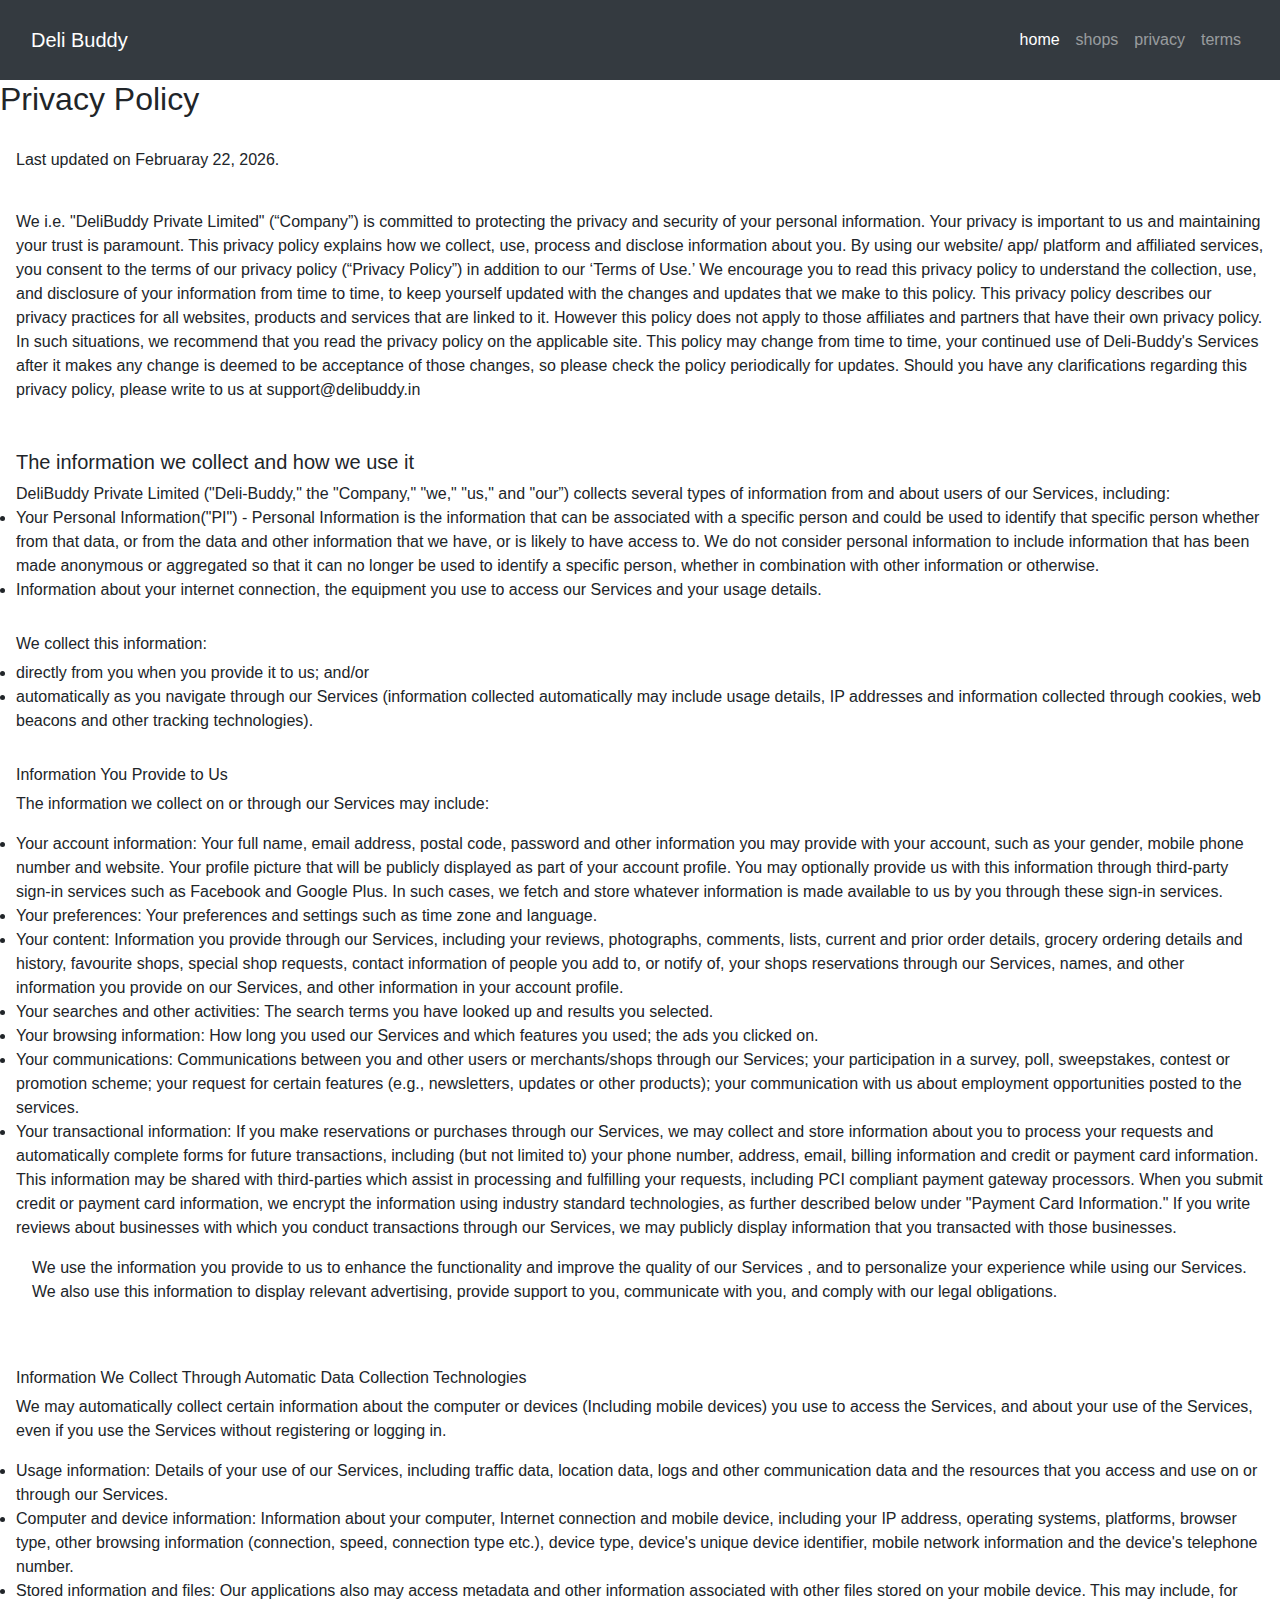
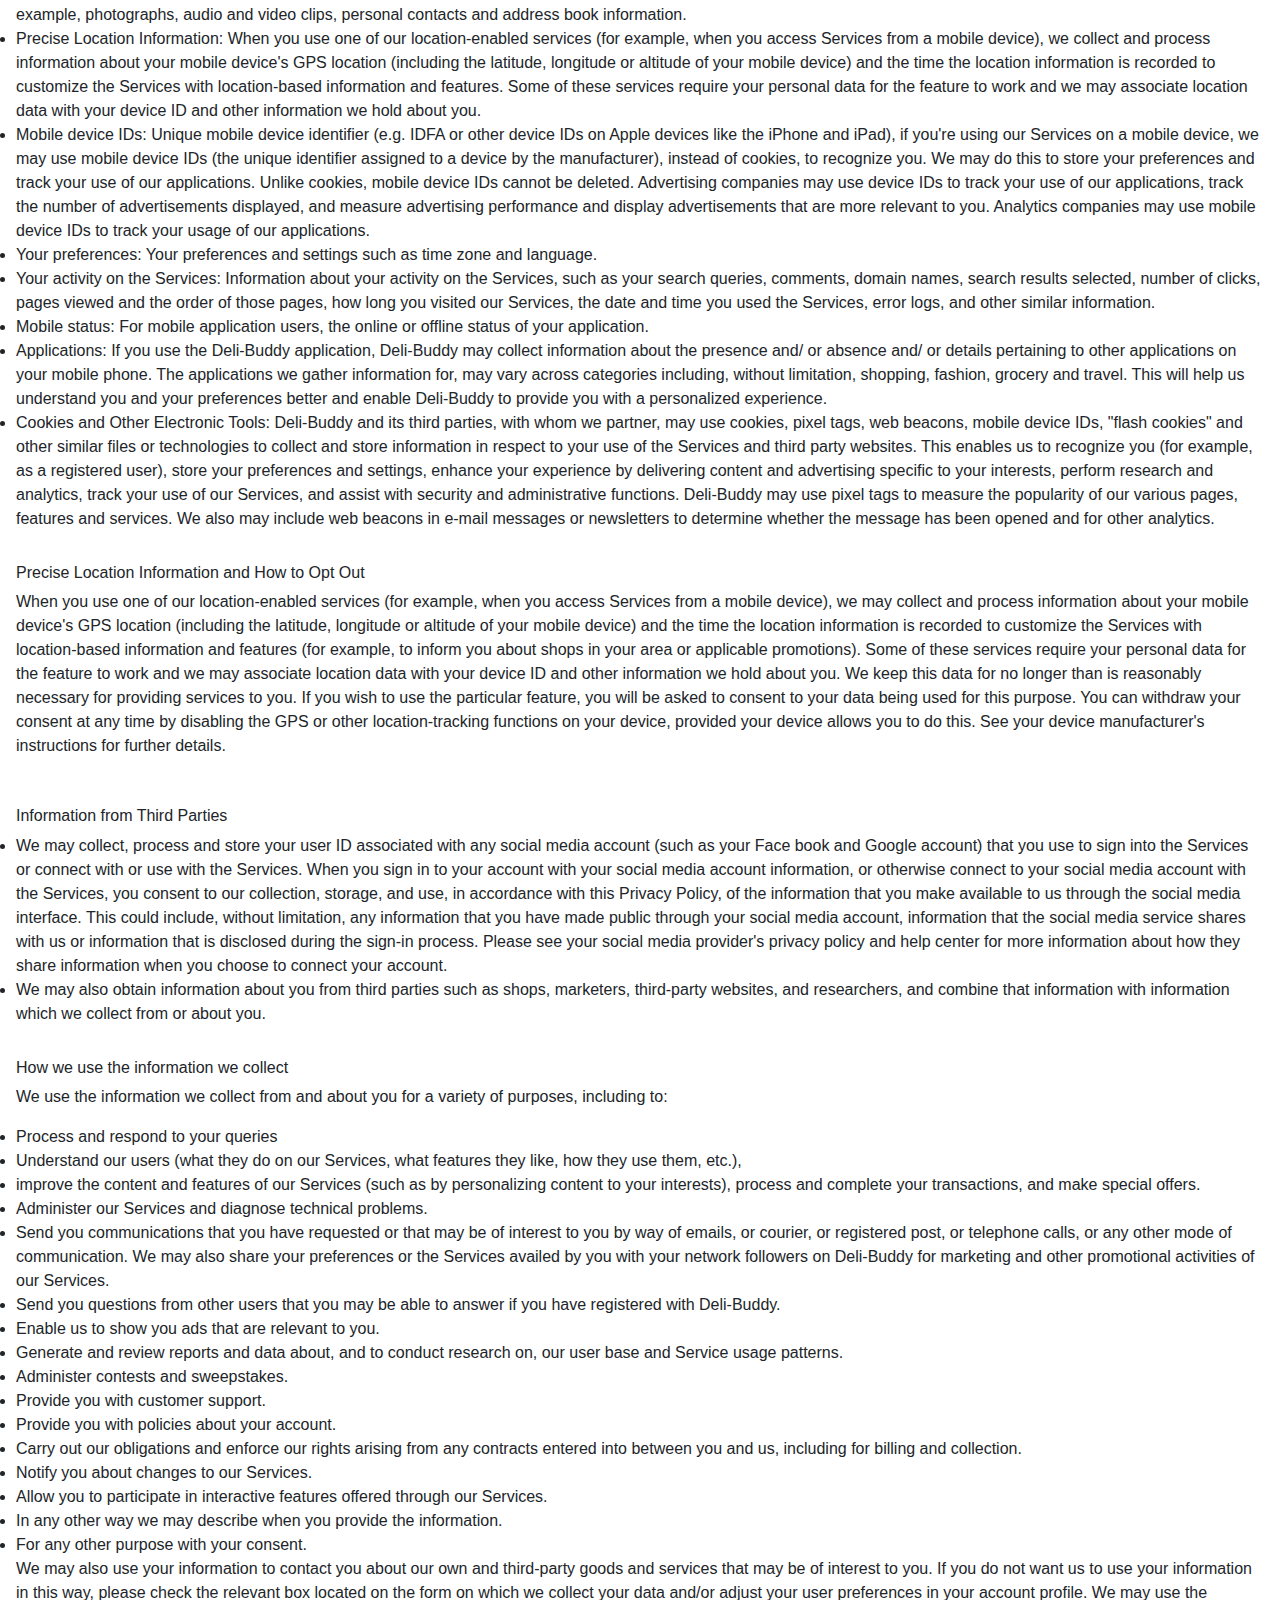
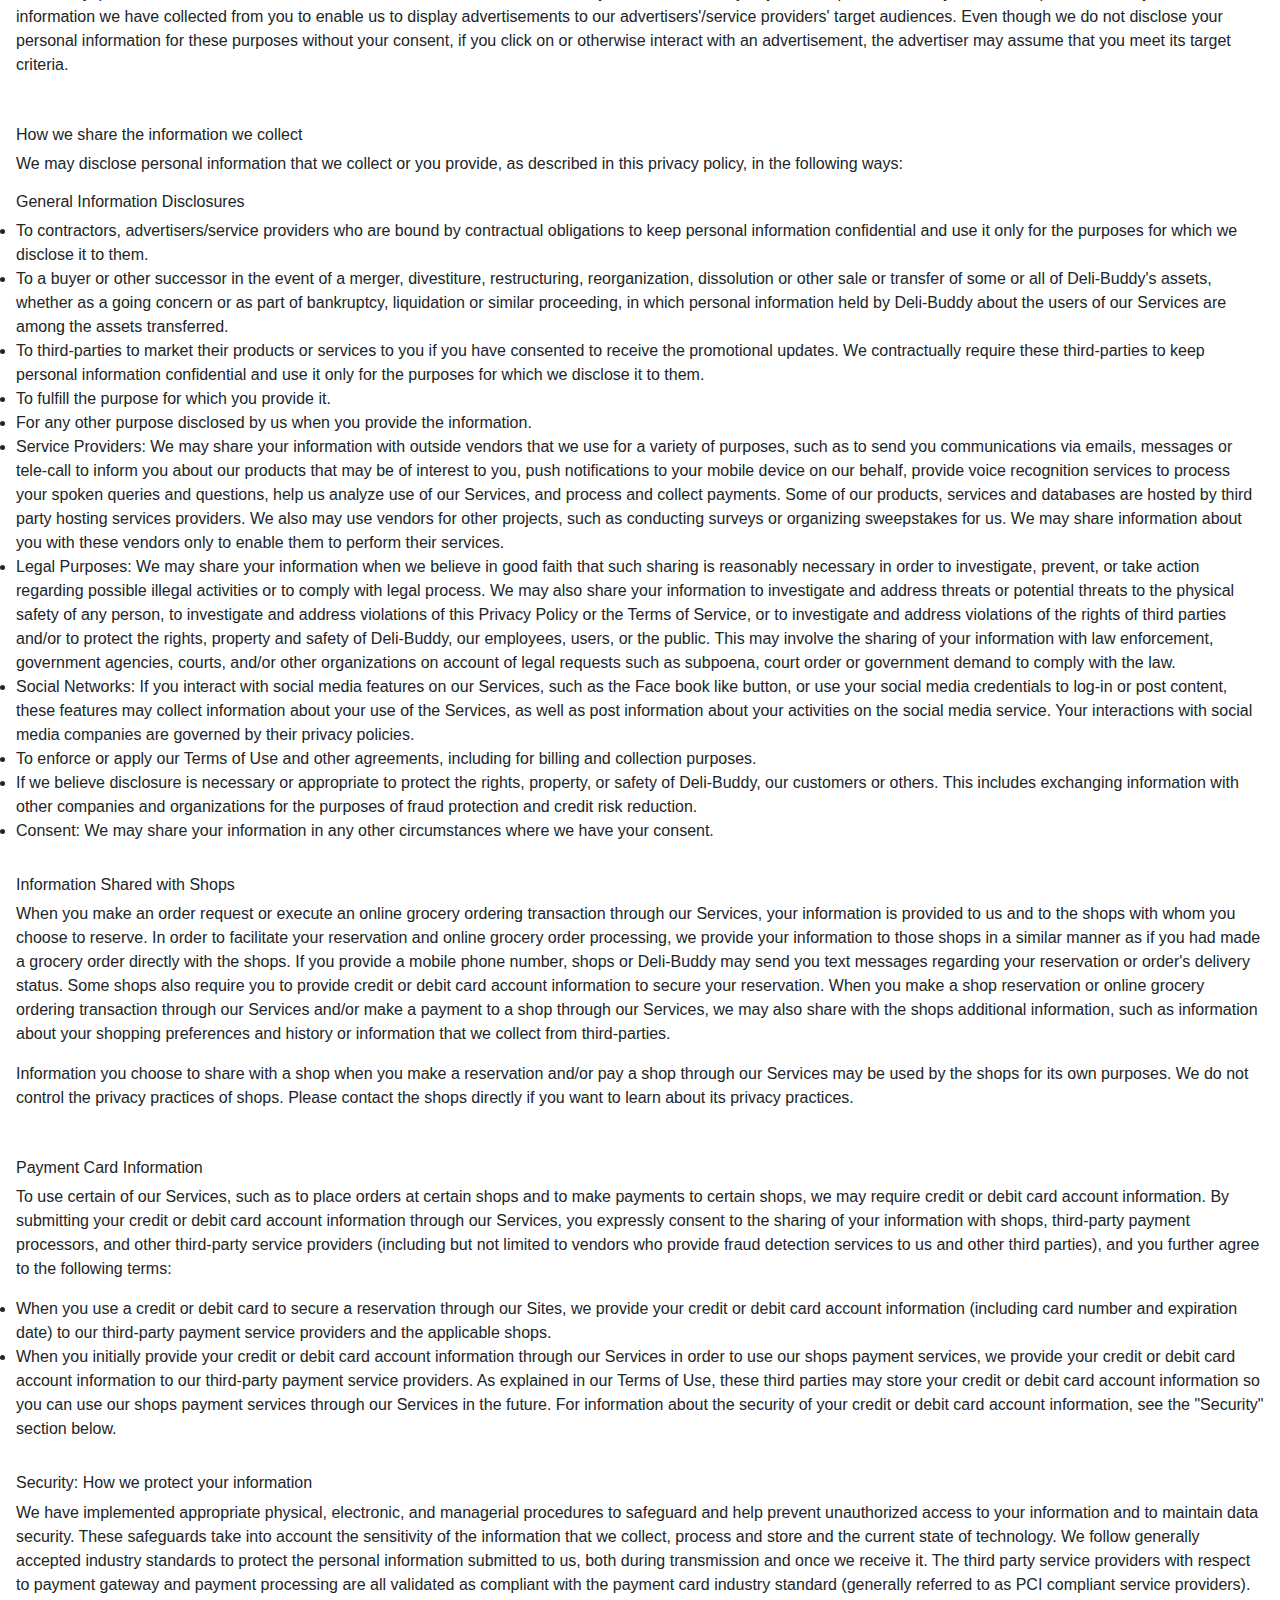
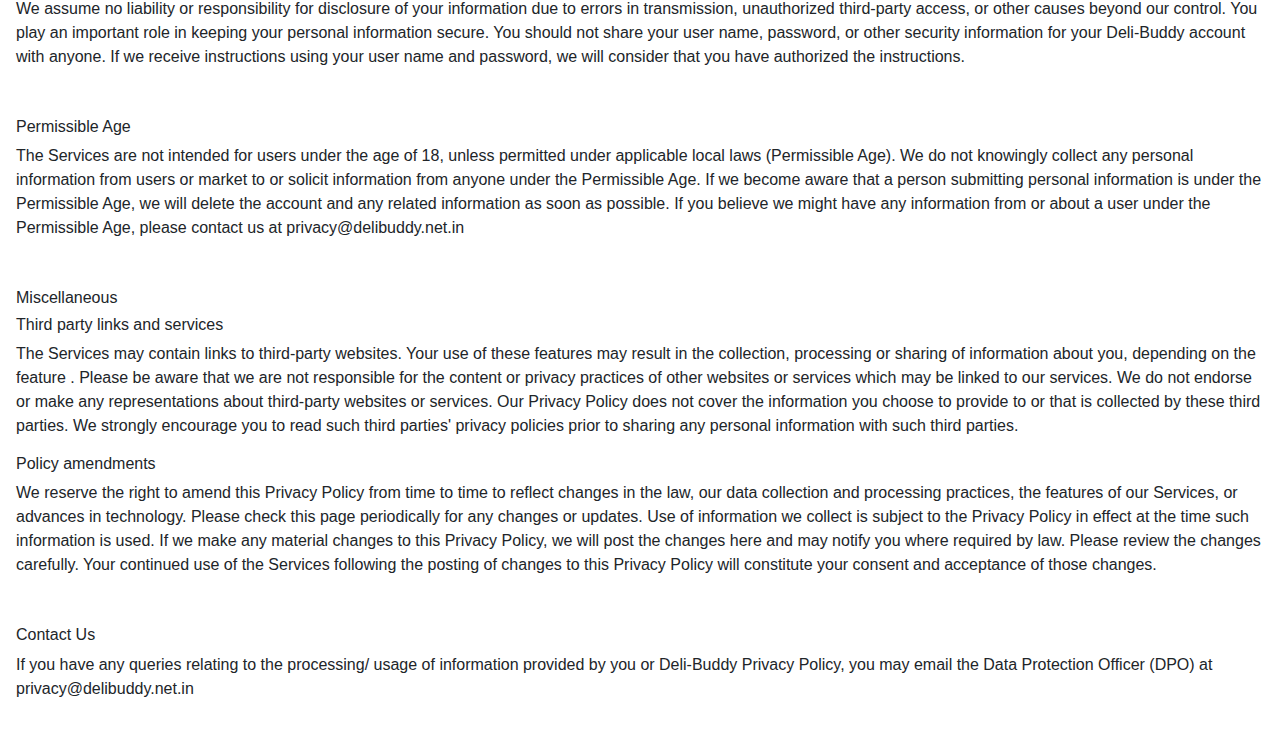
<file: privacypolicy.html>
<!DOCTYPE html>
<html lang="en">
<head>
    <meta charset="UTF-8">
    <meta name="viewport" content="width=device-width, initial-scale=1.0">
    <title>privacypolicy</title>
    <meta charset="utf-8">
  <meta name="viewport" content="width=device-width, initial-scale=1">
    
  <link rel="stylesheet" href="https://cdn.jsdelivr.net/npm/bootstrap@4.6.2/dist/css/bootstrap.min.css">
  <link rel="stylesheet" type="text/css" href="css/style.css">

</head>
<body>
<nav class="navbar navbar-expand-lg navbar-dark bg-dark bg-body-tertiary">
  <div class="container-fluid">
    <a class="navbar-brand" href="index.php">Deli Buddy</a>
    <button class="navbar-toggler" type="button" data-bs-toggle="collapse" data-bs-target="#navbarSupportedContent" aria-controls="navbarSupportedContent" aria-expanded="false" aria-label="Toggle navigation">
      <span class="navbar-toggler-icon"></span>
    </button>
    <div class="collapse navbar-collapse" id="navbarSupportedContent">
      <ul class="navbar-nav ml-auto mb-2 mb-lg-0">
        <li class="nav-item">
          <a class="nav-link active" aria-current="page" href="index.php">home</a>
        </li>
        <!-- <li class="nav-item">
          <a class="nav-link" href="about.php">aboutus</a>
        </li> -->
        <li class="nav-item">
          <a class="nav-link" href="shops.php">shops</a>
        </li>
        <li class="nav-item">
          <a class="nav-link" href="privacypolicy.php">privacy</a>
          <li class="nav-item">
          <a class="nav-link" href="terms.php">terms</a>
        </li>
        </li>
       
      </ul>
      <!-- <form class="d-flex" role="search">
        <input class="form-control me-2" type="search" placeholder="Search" aria-label="Search">
        <button class="btn btn-outline-success" type="submit">Search</button>
      </form> -->
    </div>
  </div>
</nav>
<div>
    <h2>Privacy Policy</h2>
    <div>
        <p>
    <h6 class ="updated p-3">Last updated on Februaray 22, 2026.</h6>
    </div>
    <div class= "p-3">
    We i.e. "DeliBuddy Private Limited" (“Company”) is committed to protecting the privacy and security of your personal information. Your privacy is important to us and maintaining your trust is paramount.
  	This privacy policy explains how we collect, use, process and disclose information about you. By using our website/ app/ platform and affiliated services, you consent to the terms of our privacy policy (“Privacy Policy”) in addition to our ‘Terms of Use.’ We encourage you to read this privacy policy to understand the collection, use, and disclosure of your information from time to time, to keep yourself updated with the changes and updates that we make to this policy.
  	This privacy policy describes our privacy practices for all websites, products and services that are linked to it. However this policy does not apply to those affiliates and partners that have their own privacy policy. In such situations, we recommend that you read the privacy policy on the applicable site.
This policy may change from time to time, your continued use of  Deli-Buddy's Services after it makes any change is deemed to be acceptance of those changes, so please check the policy periodically for updates.
  	Should you have any clarifications regarding this privacy policy, please write to us at support@delibuddy.in
</p>
    </div>
    <div class = "a1 p-3">
        <h5>    The information we collect and how we use it</h5>

        <div>DeliBuddy Private Limited ("Deli-Buddy," the "Company," "we," "us," and "our”) collects several types of information from and about users of our Services, including:</div>

        <li>Your Personal Information("PI") - Personal Information is the information that can be associated with a specific person and could be used to identify that specific person whether from that data, or from the data and other information that we have, or is likely to have access to. We do not consider personal information to include information that has been made anonymous or aggregated so that it can no longer be used to identify a specific person, whether in combination with other information or otherwise.
       
       <li>Information about your internet connection, the equipment you use to access our Services and your usage details.</li>
       </li> 

    </div>

<div class ="q3 p-3">

<h6>We collect this information:</h6>

<li>directly from you when you provide it to us; and/or</li>
<li>automatically as you navigate through our Services (information collected automatically may include usage details, IP addresses and information collected through cookies, web beacons and other tracking technologies).


</div>

<div class ="q4 p-3">
<h6>Information You Provide to Us</h6>
</li>
<p>The information we collect on or through our Services may include:</p>
<li>Your account information: Your full name, email address, postal code, password and other information you may provide with your account, such as your gender, mobile phone number and website. Your profile picture that will be publicly displayed as part of your account profile. You may optionally provide us with this information through third-party sign-in services such as Facebook and Google Plus. In such cases, we fetch and store whatever information is made available to us by you through these sign-in services.</li>
<li>Your preferences: Your preferences and settings such as time zone and language.</li>
<li>Your content: Information you provide through our Services, including your reviews, photographs, comments, lists, current and prior order details, grocery ordering details and history, favourite shops, special shop requests, contact information of people you add to, or notify of, your shops reservations through our Services, names, and other information you provide on our Services, and other information in your account profile.
</li>
<li>Your searches and other activities: The search terms you have looked up and results you selected.</li>
<li>Your browsing information: How long you used our Services and which features you used; the ads you clicked on.
</li>
<li>Your communications: Communications between you and other users or merchants/shops through our Services; your participation in a survey, poll, sweepstakes, contest or promotion scheme; your request for certain features (e.g., newsletters, updates or other products); your communication with us about employment opportunities posted to the services.
</li>
<li>Your transactional information: If you make reservations or purchases through our Services, we may collect and store information about you to process your requests and automatically complete forms for future transactions, including (but not limited to) your phone number, address, email, billing information and credit or payment card information. This information may be shared with third-parties which assist in processing and fulfilling your requests, including PCI compliant payment gateway processors. When you submit credit or payment card information, we encrypt the information using industry standard technologies, as further described below under "Payment Card Information." If you write reviews about businesses with which you conduct transactions through our Services, we may publicly display information that you transacted with those businesses.</li>
 <p class ="p1 p-3"> 
 We use the information you provide to us to enhance the functionality and improve the quality of our Services , and to personalize your experience while using our Services. We also use this information to display relevant advertising, provide support to you, communicate with you, and comply with our legal obligations.</p></div>




<!-- <div class= "f5 p-3"><p>
<h6>Information about Your Friends</h6>
You have the option to request your friends to join the Services by providing their contact information. If you request a friend to join and connect with you on the Services, we will only use your friend's contact information to process your request.

</p></div> -->
<!-- <div class = "q5 p-3">
    <h6>Information about Your Messages</h6>

    <p>If you exchange messages with others through the Services, we may store them in order to process and deliver them, 
        allow you to manage them, and investigate possible violations of our Terms of Service and wrongdoing in connection with the Services.
         If you send information from the Services to your mobile device via SMS text message, we may log your phone number, phone carrier, 
         and the date and time that the message was processed. Carriers may charge recipients for texts that they receive.
</p>
</div> -->
<div class ="q7 p-3">
    <h6>Information We Collect Through Automatic Data Collection Technologies</h6>
<p>We may automatically collect certain information about the computer or devices
(Including mobile devices) you use to access the Services, and about your use of the
Services, even if you use the Services without registering or logging in.</p>



<li>Usage information: Details of your use of our Services, including traffic data, location data, logs and other communication data and the resources that you access and use on or through our Services.</li>
<li>Computer and device information: Information about your computer, Internet connection and mobile device, including your IP address, operating systems, platforms, browser type, other browsing information (connection, speed, connection type etc.), device type, device's unique device identifier, mobile network information and the device's telephone number.</li>

<li> Stored information and files: Our applications also may access metadata and other information associated with other files stored on your mobile device. This may include, for example, photographs, audio and video clips, personal contacts and address book information.
</li>
<li>Precise Location Information: When you use one of our location-enabled services 
    (for example, when you access Services from a mobile device), we collect and process information 
    about your mobile device's GPS location (including the latitude, longitude or altitude of your mobile device) 
    and the time the location information is recorded to customize the Services with location-based information and features. 
    Some of these services require your personal data for the feature to work and we may associate location data 
    with your device ID and other information we hold about you. </li>
<li>Mobile device IDs: Unique mobile device identifier (e.g. IDFA or other device IDs on Apple devices like the iPhone and iPad), if you're using our Services on a mobile device, we may use mobile device IDs (the unique identifier assigned to a device by the manufacturer), instead of cookies, to recognize you. We may do this to store your preferences and track your use of our applications. Unlike cookies, mobile device IDs cannot be deleted. Advertising companies may use device IDs to track your use of our applications, track the number of advertisements displayed, and measure advertising performance and display advertisements that are more relevant to you. Analytics companies may use mobile device IDs to track your usage of our applications.
    
    </li>

<li>Your preferences: Your preferences and settings such as time zone and language.</li>
<li>Your activity on the Services: Information about your activity on the Services, such as your search queries, comments, domain names, search results selected, number of clicks, pages viewed and the order of those pages, how long you visited our Services, the date and time you used the Services, error logs, and other similar information.
</li>
<li>Mobile status: For mobile application users, the online or offline status of your application.</li>
<li>Applications: If you use the Deli-Buddy application, Deli-Buddy may collect information about the presence and/ or absence and/ or details pertaining to other applications on your mobile phone. The applications we gather information for, may vary across categories including, without limitation, shopping, fashion, grocery and travel. This will help us understand you and your preferences better and enable Deli-Buddy to provide you with a personalized experience.
    </li>
    <li>Cookies and Other Electronic Tools: Deli-Buddy and its third parties, with whom we partner, may use cookies, pixel tags, web beacons, mobile device IDs, "flash cookies" and other similar files or technologies to collect and store information in respect to your use of the Services and third party websites. This enables us to recognize you (for example, as a registered user), store your preferences and settings, enhance your experience by delivering content and advertising specific to your interests, perform research and analytics, track your use of our Services, and assist with security and administrative functions. Deli-Buddy may use pixel tags to measure the popularity of our various pages, features and services. We also may include web beacons in e-mail messages or newsletters to determine whether the message has been opened and for other analytics.</li>

</div>

<div class= "f8 p-3">

<h6>Precise Location Information and How to Opt Out</h6>
<p>When you use one of our location-enabled services (for example, when you access Services from a mobile device), 
we may collect and process information about your mobile device's GPS location (including the latitude, longitude or 
altitude of your mobile device) and the time the location information is recorded to customize the Services with 
location-based information and features (for example, to inform you about shops in your area or applicable promotions).
 Some of these services require your personal data for the feature to work and we may associate location data with your 
 device ID and other information we hold about you. We keep this data for no longer than is reasonably necessary for providing 
 services to you. If you wish to use the particular feature, you will be asked to consent to your data being used for this purpose. 
 You can withdraw your consent at any time by disabling the GPS or other location-tracking functions on your device, provided your device
  allows you to do this. See your device manufacturer's instructions for further details.</p>

</div>


<div class= "f9 p-3">
    <h6> 
    Information from Third Parties</h6>
    <li> We may collect, process and store your user ID associated with any social media account 
 (such as your Face book and Google account) that you use to sign into the Services or connect with or 
 use with the Services. When you sign in to your account with your social media account information, or 
 otherwise connect to your social media account with the Services, you consent to our collection, storage, and use,
  in accordance with this Privacy Policy, of the information that you make available to us through the social media interface.
   This could include, without limitation, any information that you have made public through your social media account, 
   information that the social media service shares with us or information that is disclosed during the sign-in process. 
   Please see your social media provider's privacy policy and help center for more information about how they share information 
   when you choose to connect your account.</li>
   <li>
 We may also obtain information about you from third parties such as shops, marketers, third-party websites, 
 and researchers, and combine that information with information which we collect from or about you.</li>
    

</div>
<div class= "f10 p-3">
<h6>How we use the information we collect</h6>

<p>We use the information we collect from and about you for a variety of purposes, including to:</p>
<li>Process and respond to your queries </li>
    <li>
    Understand our users (what they do on our Services, what features they like, how they use them, etc.),
    </li>
    <li>

    improve the content and features of our Services (such as by personalizing content to your interests), 
 process and complete your transactions, and make special offers.
    </li>

    <li>
    Administer our Services and diagnose technical problems.
    </li>
<li>

Send you communications that you have requested or that may be of interest to you by way of emails, 
or courier, or registered post, or telephone calls, or any other mode of communication. We may also share 
your preferences or the Services availed by you with your network followers on Deli-Buddy for marketing and 
other promotional activities of our Services.
</li>
<li>
Send you questions from other users that you may be able to answer if you have registered with Deli-Buddy.

</li>

<li>

Enable us to show you ads that are relevant to you.
</li>
<li>
Generate and review reports and data about, and to conduct research on, our user base and Service usage patterns.
</li>

<li>

Administer contests and sweepstakes.

</li>

<li>
Provide you with customer support.
</li>
<li>

Provide you with policies about your account.
</li>

<li>
Carry out our obligations and enforce our rights arising from any contracts entered into between you and us, 
including for billing and collection.
</li>
<li>
Notify you about changes to our Services.
</li>
<li>

Allow you to participate in interactive features offered through our Services.
</li>

<li>

In any other way we may describe when you provide the information.
</li>

<li>
For any other purpose with your consent.
</li>

<p>We may also use your information to contact you about our own and third-party goods and services
     that may be of interest to you. If you do not want us to use your information in this way, 
     please check the relevant box located on the form on which we collect your
     data and/or adjust your user preferences in your account profile.
We may use the information we have collected from you to enable us to display advertisements to our 
advertisers'/service providers' target audiences. Even though we do not disclose your personal information
 for these purposes without your consent, if you click on or otherwise interact with an advertisement, 
 the advertiser may assume that you meet its target criteria.</p>

</div>

<div class= "f10 p-3">
    <h6>How we share the information we collect</h6>
    <p>We may disclose personal information that we collect or you provide, 
        as described in this privacy policy, in the following ways:</p>
 
        <h6>General Information Disclosures</h6>

        <li>To contractors, advertisers/service providers who are bound by contractual obligations to keep 
        personal information confidential and use it only for the purposes for which we disclose it to them.</li>
<li>
To a buyer or other successor in the event of a merger, divestiture, restructuring, reorganization, 
dissolution or other sale or transfer of some or all of Deli-Buddy's assets, whether as a 
going concern or as part of bankruptcy, liquidation or similar proceeding, in which 
personal information held by Deli-Buddy about the users of our Services are among the assets transferred.
</li>
<li>

To third-parties to market their products or services to you if you have consented to receive the promotional updates. 
We contractually require these third-parties to keep personal information confidential and use it only for the purposes 
for which we disclose it to them.
</li>

<li>

To fulfill the purpose for which you provide it.
</li>

<li>
For any other purpose disclosed by us when you provide the information.
</li>
<li>
Service Providers: We may share your information with outside vendors that we use for a 
variety of purposes, such as to send you communications via emails, messages or tele-call to 
inform you about our products that may be of interest to you, push notifications to your mobile
 device on our behalf, provide voice recognition services to process your spoken queries and questions,
  help us analyze use of our Services, and process and collect payments. Some of our products, services
   and databases are hosted by third party hosting services providers. We also may use vendors for other projects, 
   such as conducting surveys or organizing sweepstakes for us. We may share information about you with these vendors 
   only to enable them to perform their services.
</li>

<li>
Legal Purposes: We may share your information when we believe in good faith that such sharing 
is reasonably necessary in order to investigate, prevent, or take action regarding possible 
illegal activities or to comply with legal process. We may also share your information to investigate
 and address threats or potential threats to the physical safety of any person, to investigate and 
 address violations of this Privacy Policy or the Terms of Service, or to investigate and address
  violations of the rights of third parties and/or to protect the rights, property and safety of Deli-Buddy,
   our employees, users, or the public. This may involve the sharing of your information with law enforcement, 
   government agencies, courts, and/or other organizations on account of legal requests such as subpoena, 
   court order or government demand to comply with the law.
</li>

<li>
Social Networks: If you interact with social media features on our Services, such as the Face book 
like button, or use your social media credentials to log-in or post content, these features may collect
 information about your use of the Services, as well as post information about your activities on the 
 social media service. Your interactions with social media companies are governed by their privacy policies.
</li>
<li>
To enforce or apply our Terms of Use and other agreements, including for billing and collection purposes.
</li>
<li>
If we believe disclosure is necessary or appropriate to protect the rights, 
property, or safety of Deli-Buddy, our customers or others. This includes exchanging
 information with other companies and organizations for the purposes of fraud protection and credit risk reduction.
</li>
<li>
Consent: We may share your information in any other circumstances where we have your consent.
    
</li>
</div>
<div class= "f13 p-3">
<h6>
Information Shared with Shops</h6>
<p>
When you make an order request or execute an online grocery ordering transaction 
through our Services, your information is provided to us and to the shops with whom
 you choose to reserve. In order to facilitate your reservation and online grocery 
 order processing, we provide your information to those shops in a similar manner as 
 if you had made a grocery order directly with the shops. If you provide a mobile phone number, 
 shops or Deli-Buddy may send you text messages regarding your reservation or order's delivery status.
  Some shops also require you to provide credit or debit card account information to secure your reservation. 
  When you make a shop reservation or online grocery ordering transaction through our Services and/or make a 
  payment to a shop through our Services, we may also share with the shops additional information, such as
   information about your shopping preferences and history or information that we collect from third-parties.
</p>

<p>
Information you choose to share with a shop when you make a reservation and/or pay a shop through our 
Services may be used by the shops for its own purposes. We do not control the privacy practices of shops. 
Please contact the shops directly if you want to learn about its privacy practices.
</p>


  
</div>



<div class ="f15 p-3">
<h6>Payment Card Information</h6>
<p>
To use certain of our Services, such as to place orders at certain shops and to make payments to 
certain shops, we may require credit or debit card account information. By submitting your credit or 
debit card account information through our Services, you expressly consent to the sharing of your information with shops,
 third-party payment processors, and other third-party service providers (including but not limited to vendors 
 who provide fraud detection services to us and other third parties), and you further agree to the following terms:
</p>
<li>
When you use a credit or debit card to secure a reservation through our Sites,
 we provide your credit or debit card account information (including card number and expiration date) 
 to our third-party payment service providers and the applicable shops.
</li>
<li>
When you initially provide your credit or debit card account information through our Services in order to 
use our shops payment services, we provide your credit or debit card account information to our third-party payment 
service providers. As explained in our Terms of Use, these third parties may store your credit or debit card account information so you can use our shops payment services through our Services in the future.
For information about the security of your credit or debit card account information, see the "Security" section below.
</li>

</div>


  <div class ="f16 p-3">
    <h6>Security: How we protect your information</h6>
<p>
We have implemented appropriate physical, electronic, and managerial procedures to safeguard and
 help prevent unauthorized access to your information and to maintain data security. These safeguards 
 take into account the sensitivity of the information that we collect, process and store and the current 
 state of technology. We follow generally accepted industry standards to protect the personal information 
 submitted to us, both during transmission and once we receive it. The third party service providers 
 with respect to payment gateway and payment processing are all validated as compliant with the payment 
 card industry standard (generally referred to as PCI compliant service providers).
We assume no liability or responsibility for disclosure of your information due to errors in transmission,
 unauthorized third-party access, or other causes beyond our control. You play an important role in keeping your 
 personal information secure. You should not share your user name, password, or other security information for
  your Deli-Buddy account with anyone. If we receive instructions using your user name and password, we will consider
   that you have authorized the instructions.
</p>

 </div>


 <div class ="f17 p-3">
    <h6> Permissible Age</h6>
<p>The Services are not intended for users under the age of 18, unless permitted under 
applicable local laws (Permissible Age). We do not knowingly collect any personal 
information from users or market to or solicit information from anyone under the Permissible Age. 
If we become aware that a person submitting personal information is under the Permissible Age, we will 
delete the account and any related information as soon as possible. If you believe we might have any information 
from or about a user under the Permissible Age, please contact us at privacy@delibuddy.net.in</p>

 </div>
 
<div class ="f18 p-3">
    <h6>Miscellaneous</h6>
  
    <h6>Third party links and services</h6>

<p>The Services may contain links to third-party websites. Your use of these features 
may result in the collection, processing or sharing of information about you, depending on the feature
. Please be aware that we are not responsible for the content or privacy practices of other websites or 
services which may be linked to our services. We do not endorse or make any representations about third-party 
websites or services. Our Privacy Policy does not cover the information you choose to provide to or that is collected 
by these third parties. We strongly encourage you to read such third parties' privacy policies prior to sharing any 
personal information with such third parties.</p>

<div>
    <h6>Policy amendments</h6>
    <p>We reserve the right to amend this Privacy Policy from time to time to reflect changes in the law, 
our data collection and processing practices, the features of our Services, or advances in technology. 
Please check this page periodically for any changes or updates. Use of information we collect is subject
 to the Privacy Policy in effect at the time such information is used. If we make any material changes to 
 this Privacy Policy, we will post the changes here and may notify you where required by law. Please review 
 the changes carefully. Your continued use of the Services following the posting of changes to this Privacy 
 Policy will constitute your consent and acceptance of those changes.</p>


</div>
 

</div>


 <div class = "f25 p-3">
    <h6> Contact Us</h6>
    <p>If you have any queries relating to the processing/ usage of information provided 
by you or Deli-Buddy Privacy Policy, you may email the Data Protection Officer 
(DPO) at privacy@delibuddy.net.in</p>
 


 </div class = "f25 p-3">





      
    </div>
    
</body>

</html>
</file>
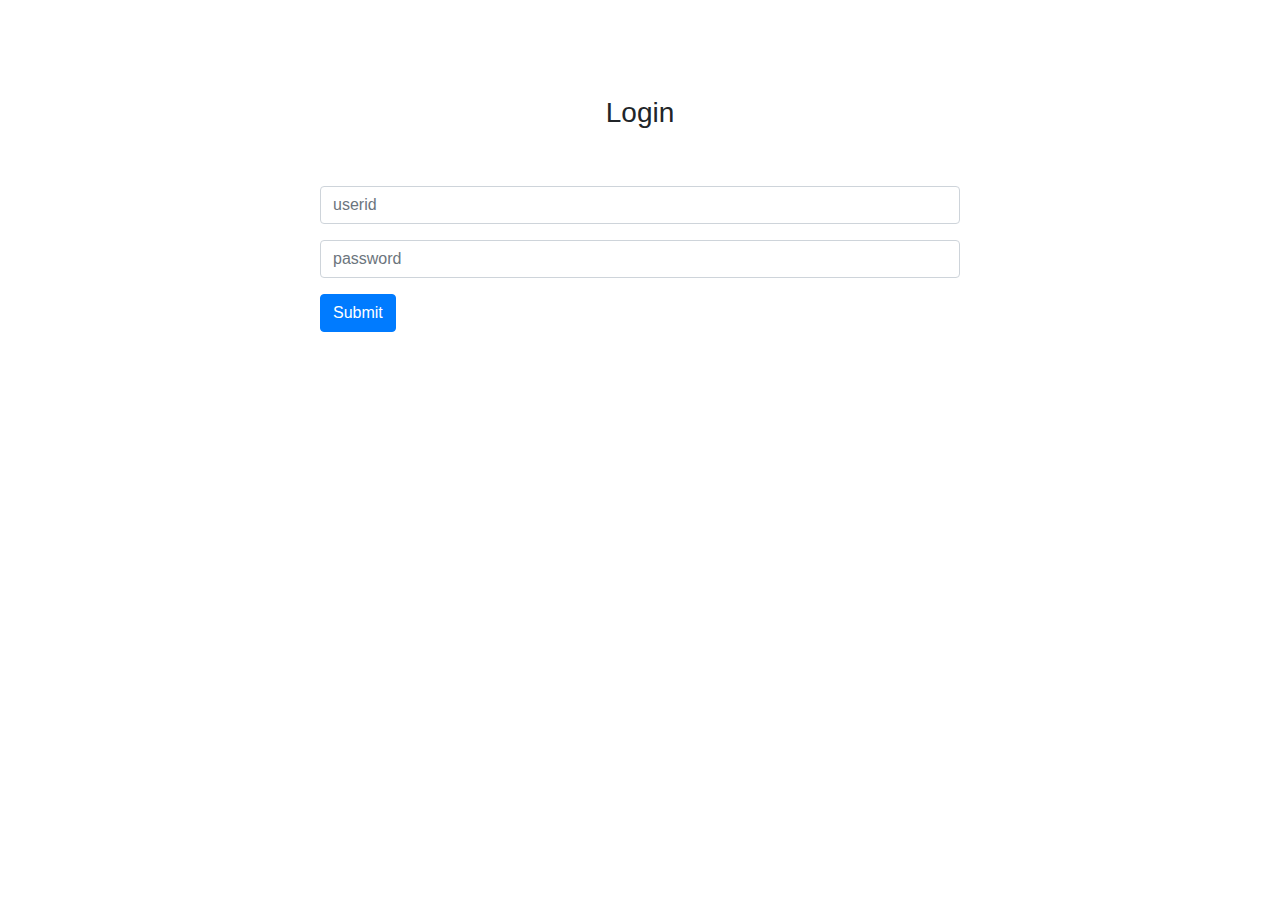
<file: shops.html>
<!DOCTYPE html>
<html lang="en">
<head>
    <meta charset="UTF-8">
    <meta name="viewport" content="width=device-width, initial-scale=1.0">
    <title>Login</title>

    <meta charset="utf-8">
  <meta name="viewport" content="width=device-width, initial-scale=1">
   

  
  <link rel="stylesheet" href="https://cdn.jsdelivr.net/npm/bootstrap@4.6.2/dist/css/bootstrap.min.css">
  <link rel="stylesheet" type="text/css" href="css/style.css">


</head>
<body>
<?php include "menu.php" ;?>
<section class = "my-5">
<div class = "py-5">
  <h3 class = "text-center">Login</h3> 
</div>

<div class= "w-50 m-auto" >
<form action="login.php" method = "post">
  <div class="form-group">
    <!-- <label for="userid">your name:</label> -->
    <input type="userid" name = "user" class="form-control" placeholder="userid" id="userid" autocomplete = "off" >
  </div>
  <div class="form-group">
    <!-- <label for="password">phone number:</label> -->
    <input type="password" name = "password" class="form-control" placeholder="password" id="pwd" autocomplete = "off">
  </div>


  
  <button type="submit" name = "btn" class="btn btn-primary">Submit</button>
</form>
 
</div>


</section>
    
</body>
</html>
</file>
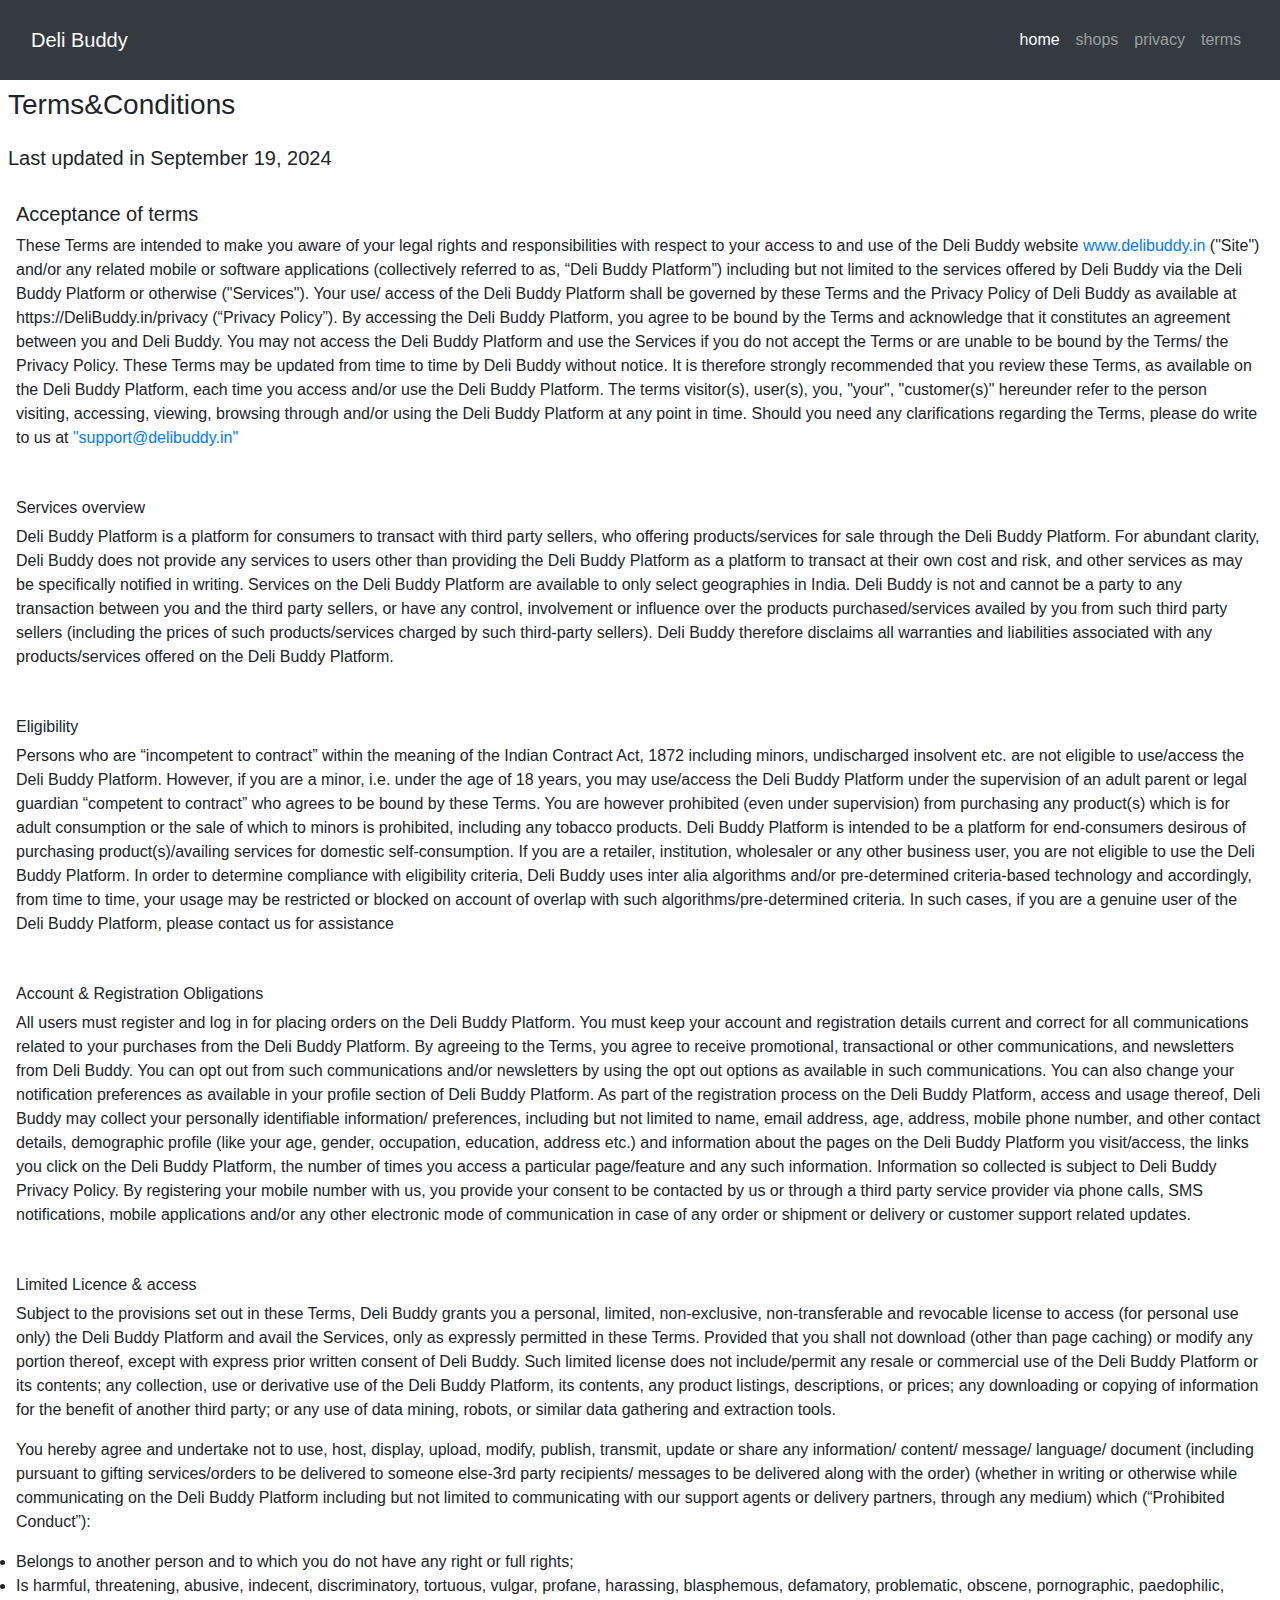
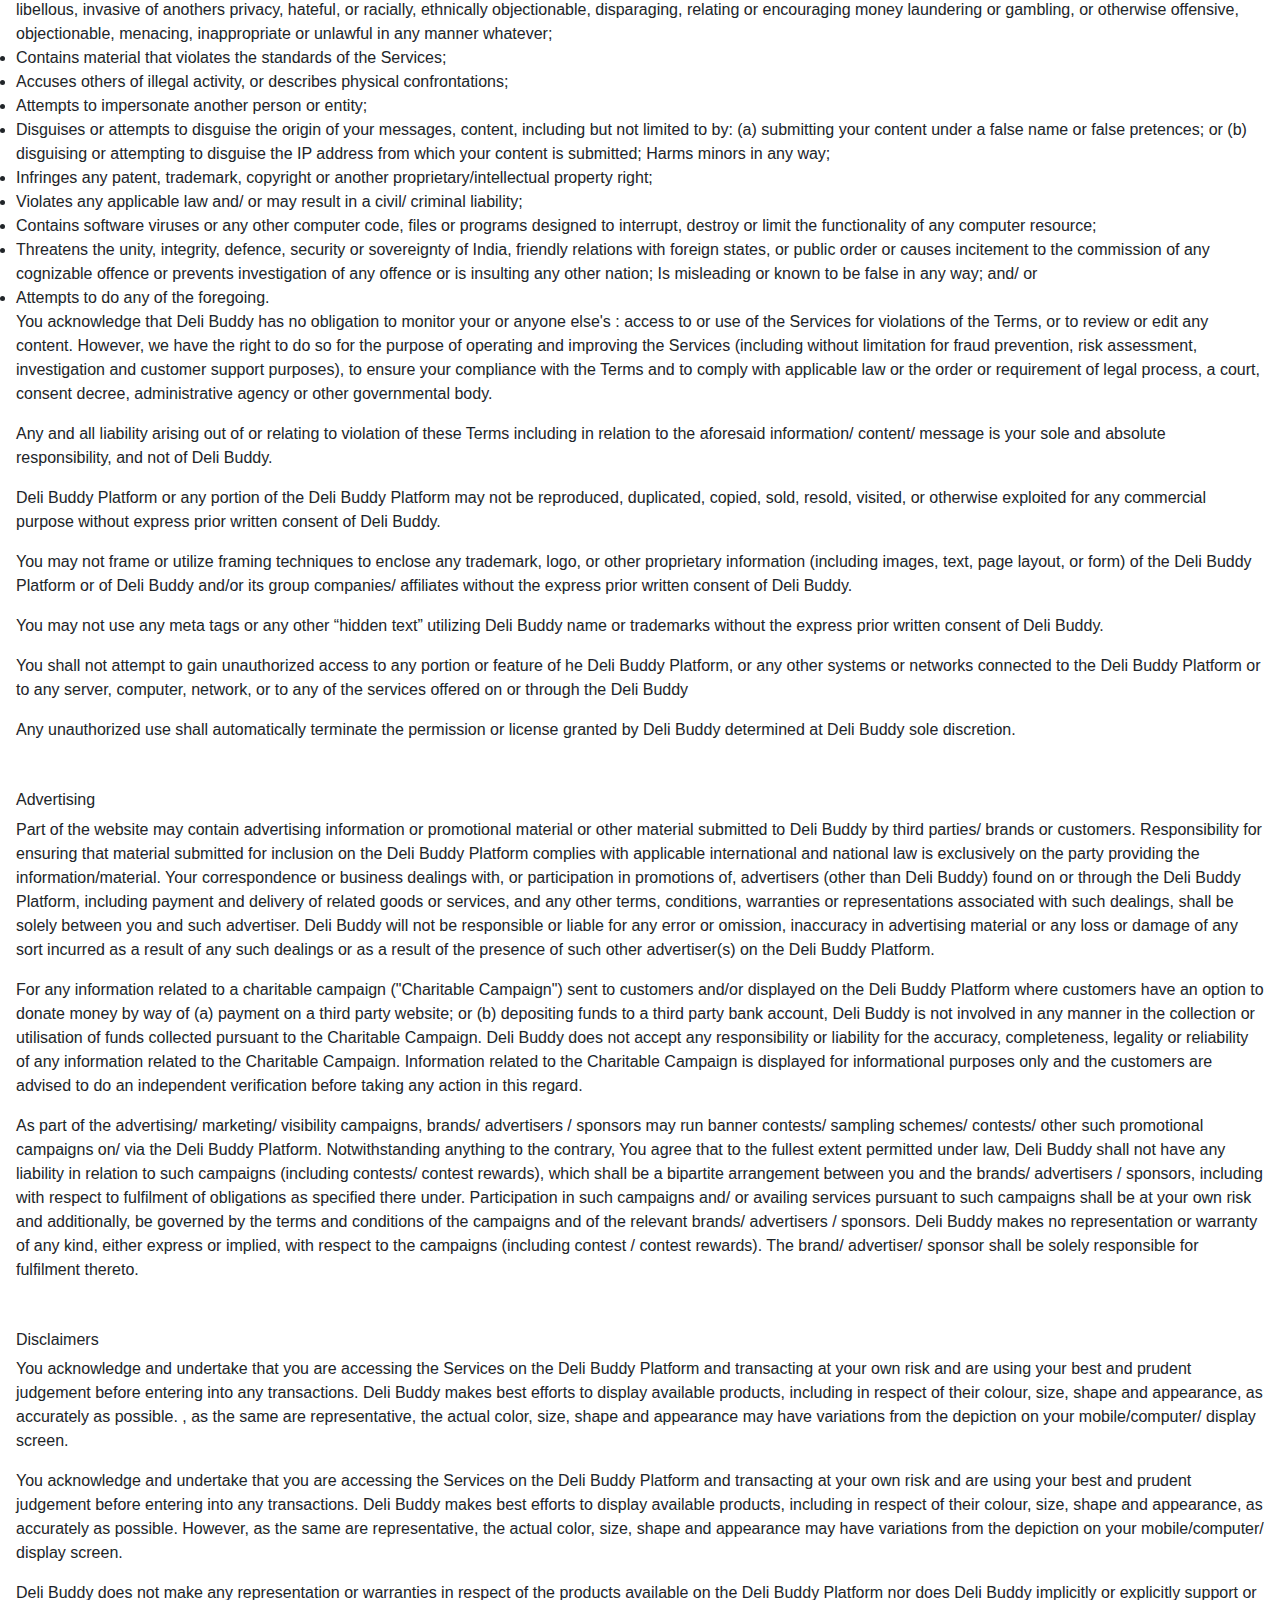
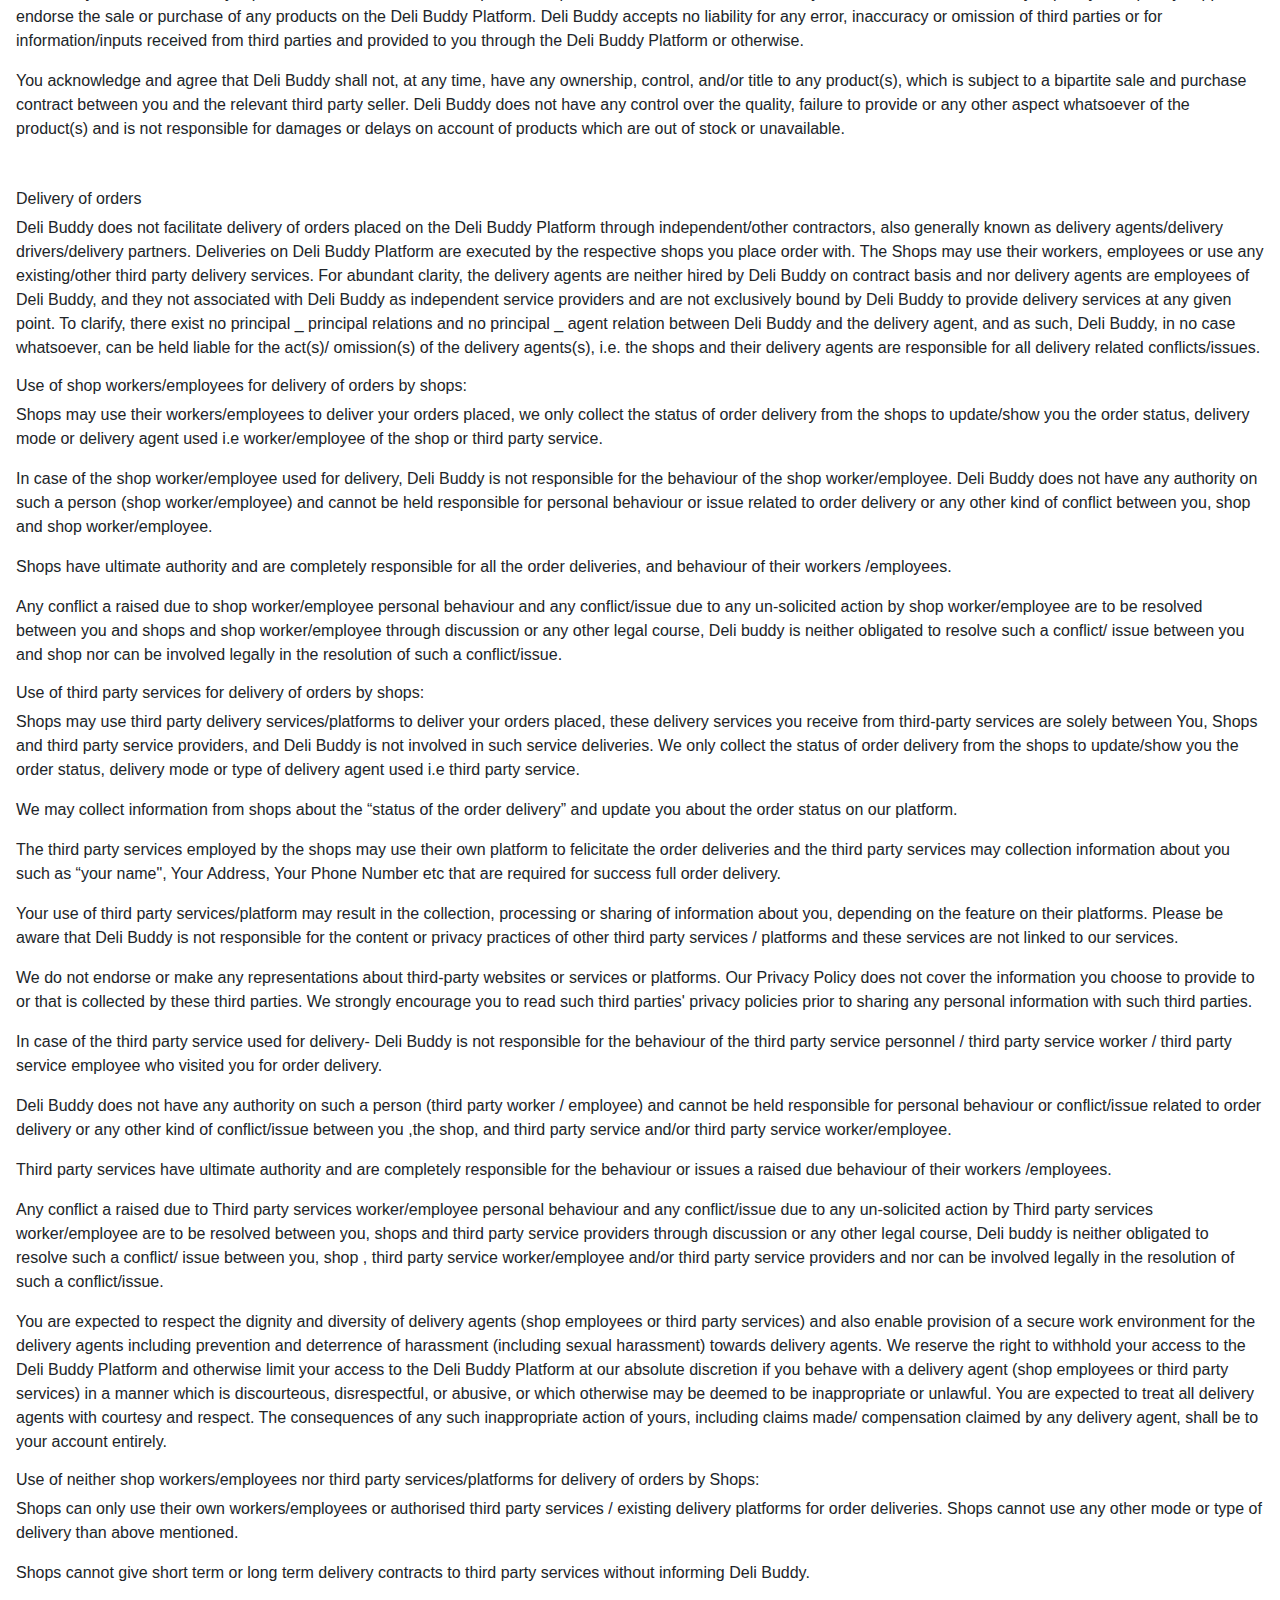
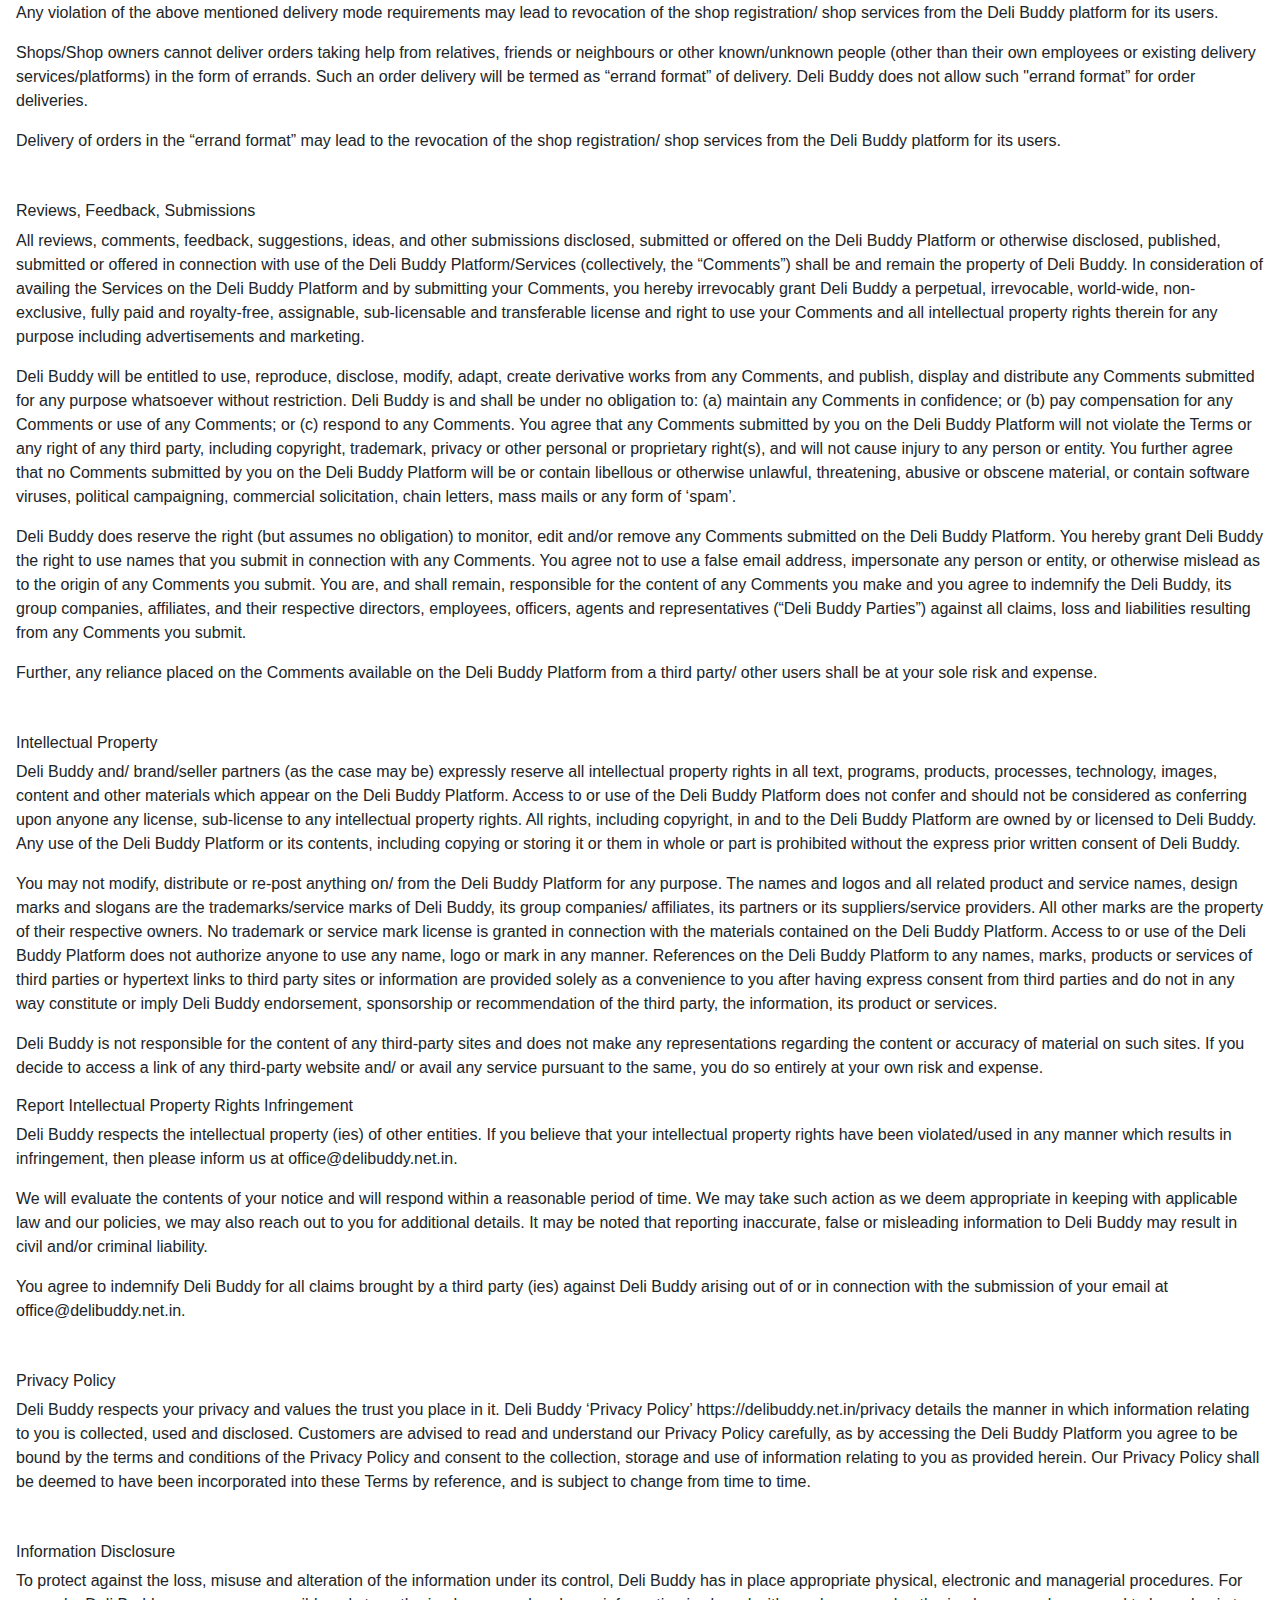
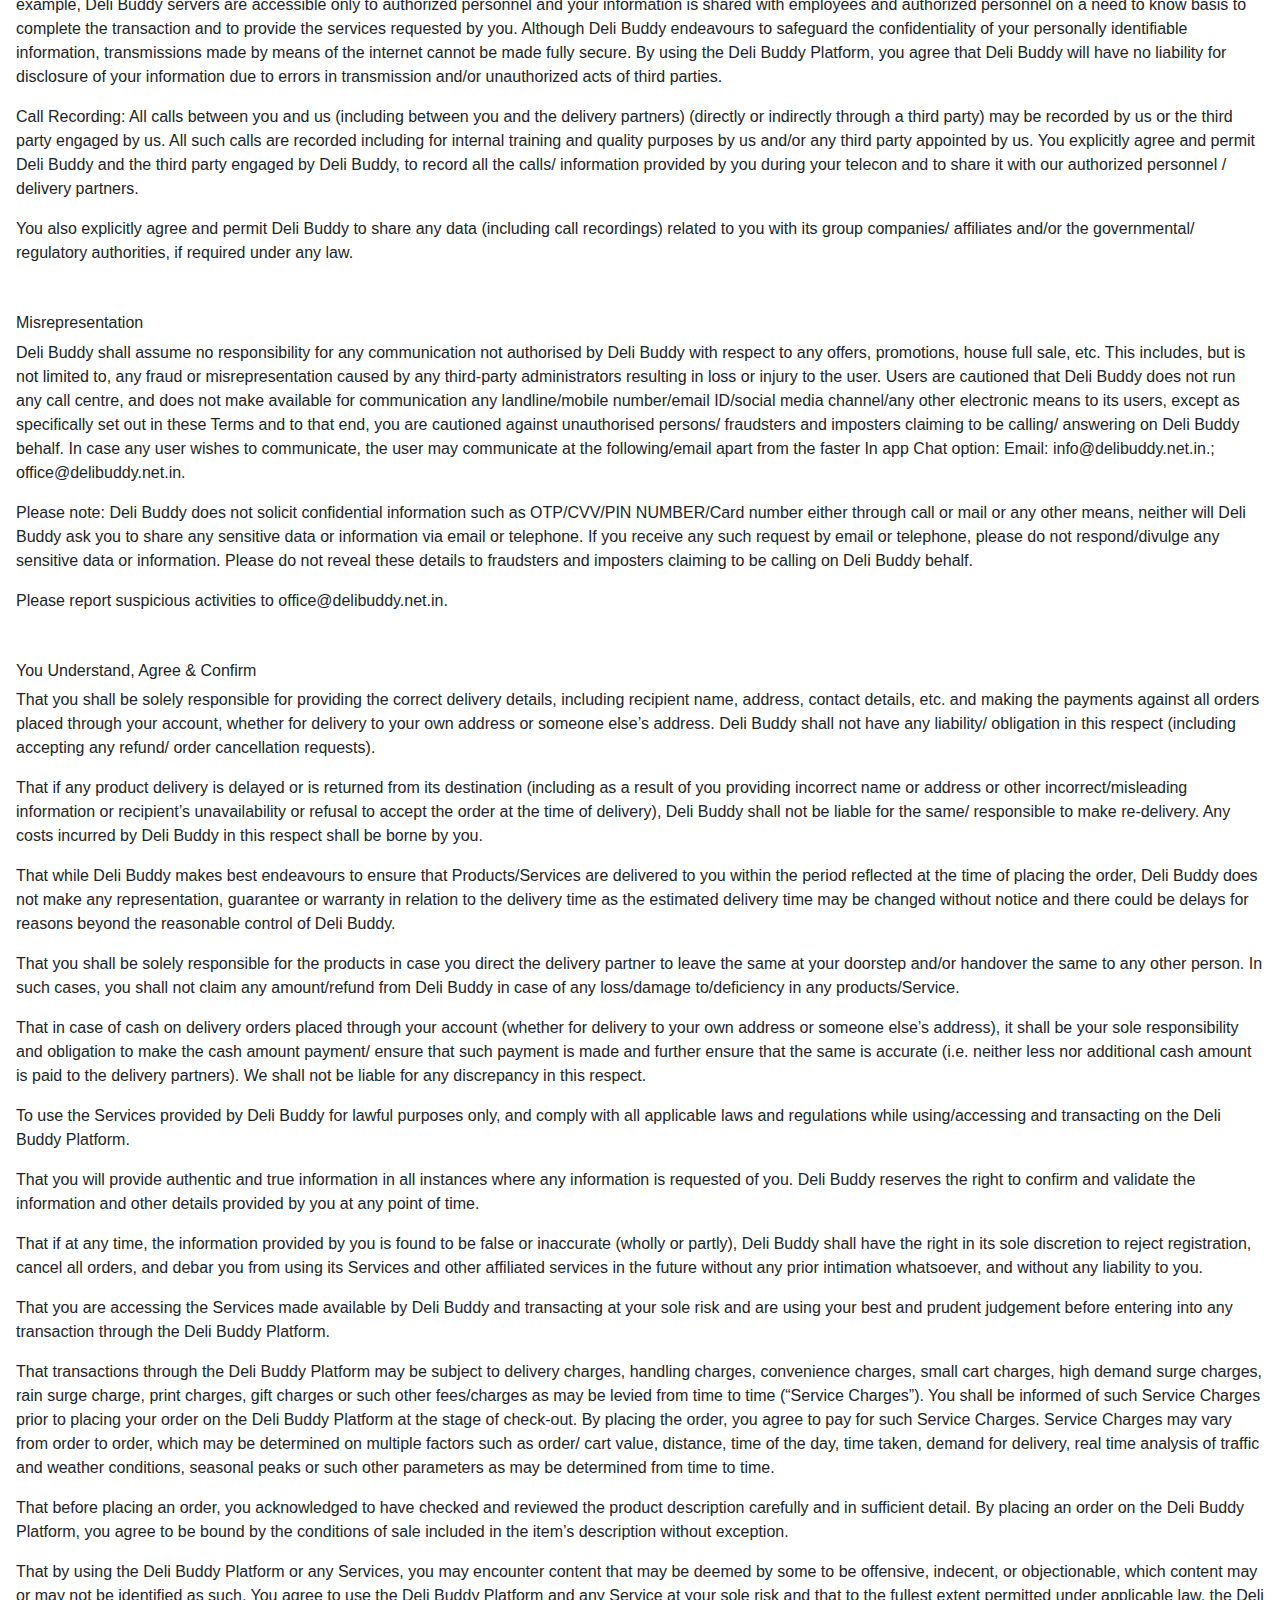
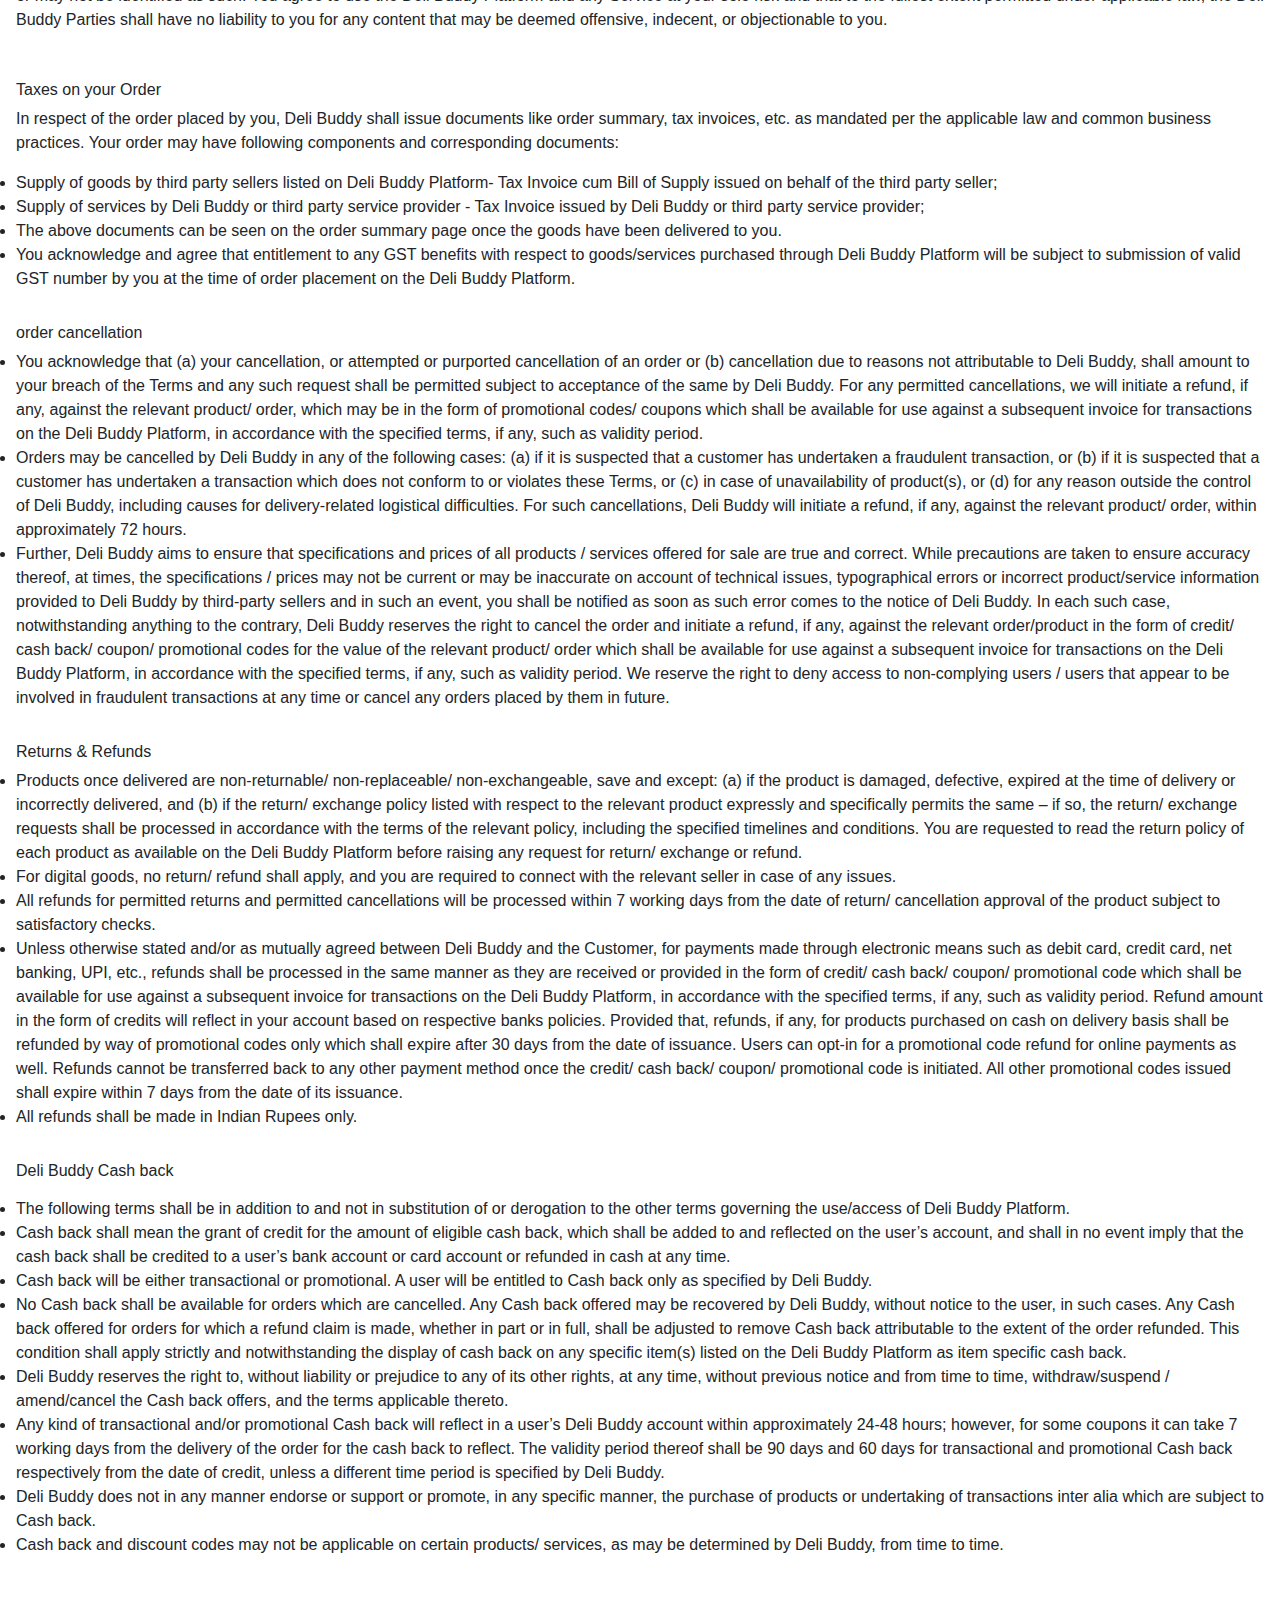
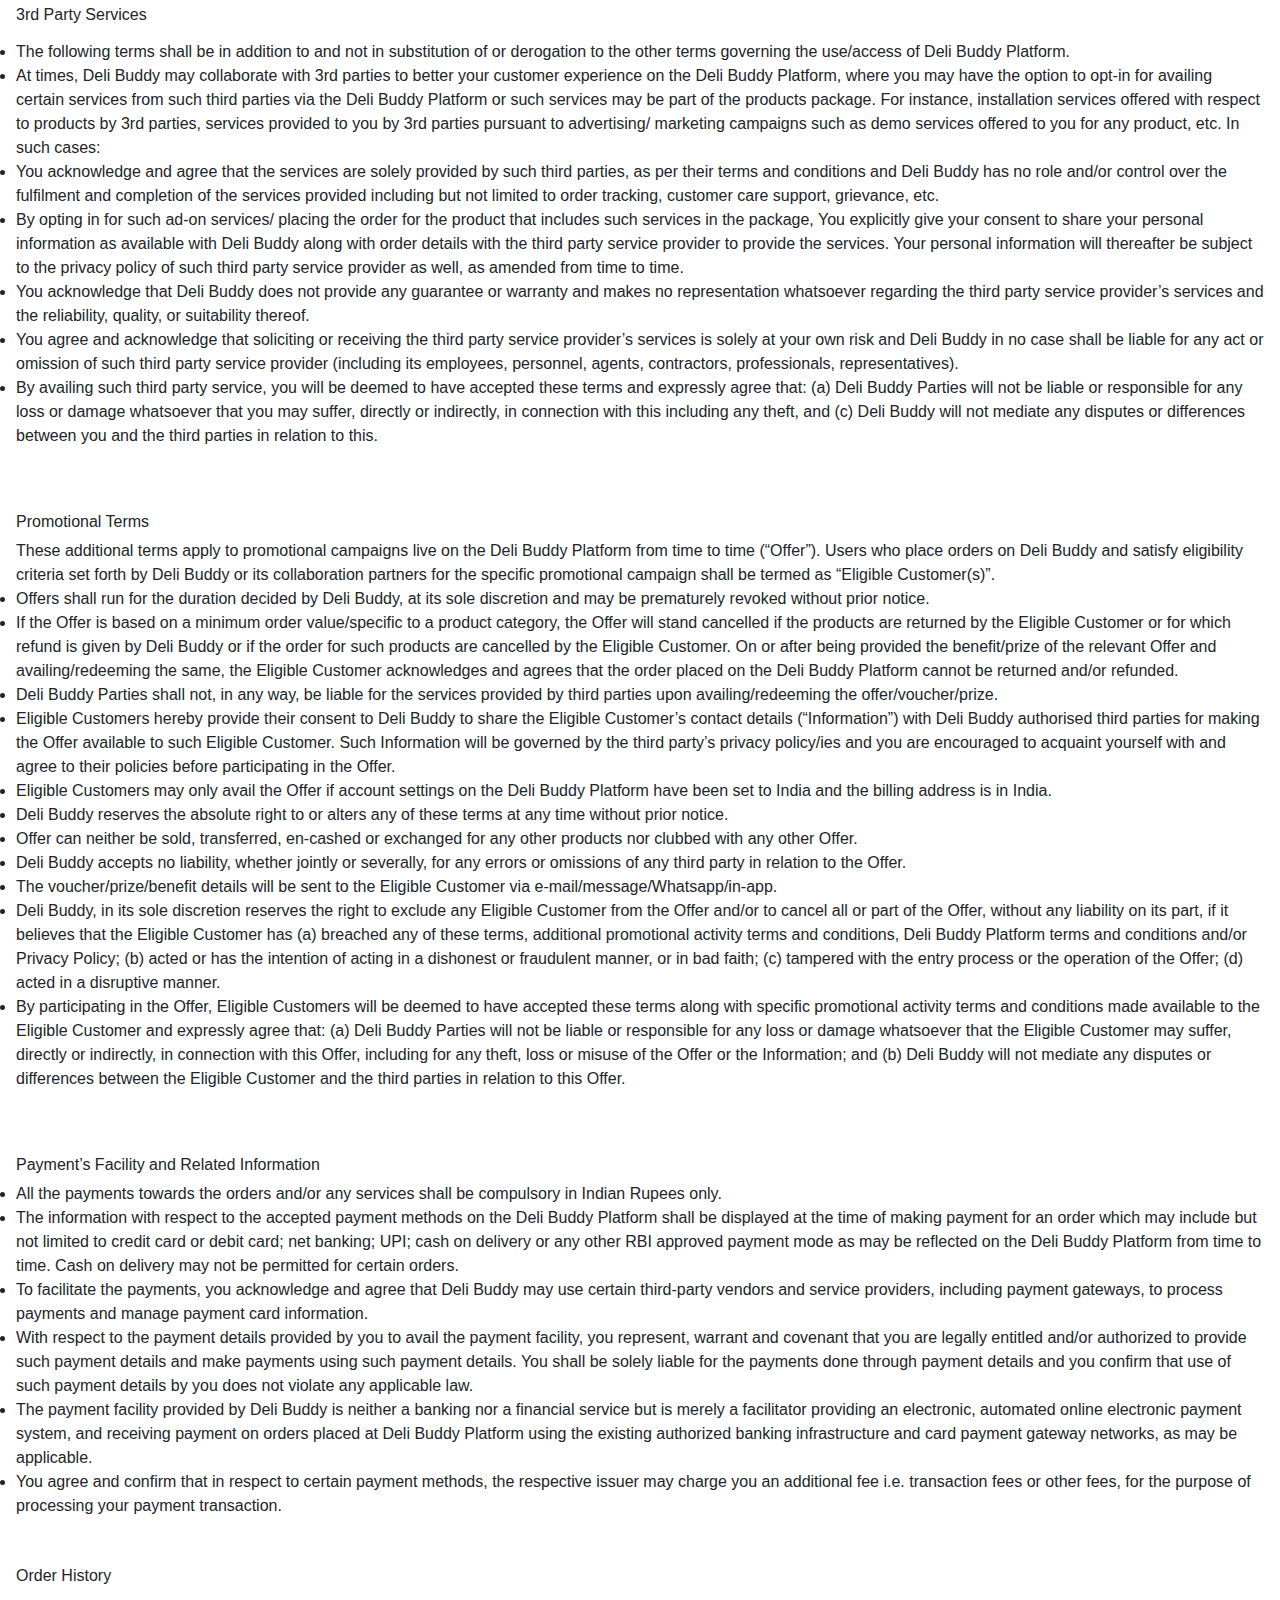
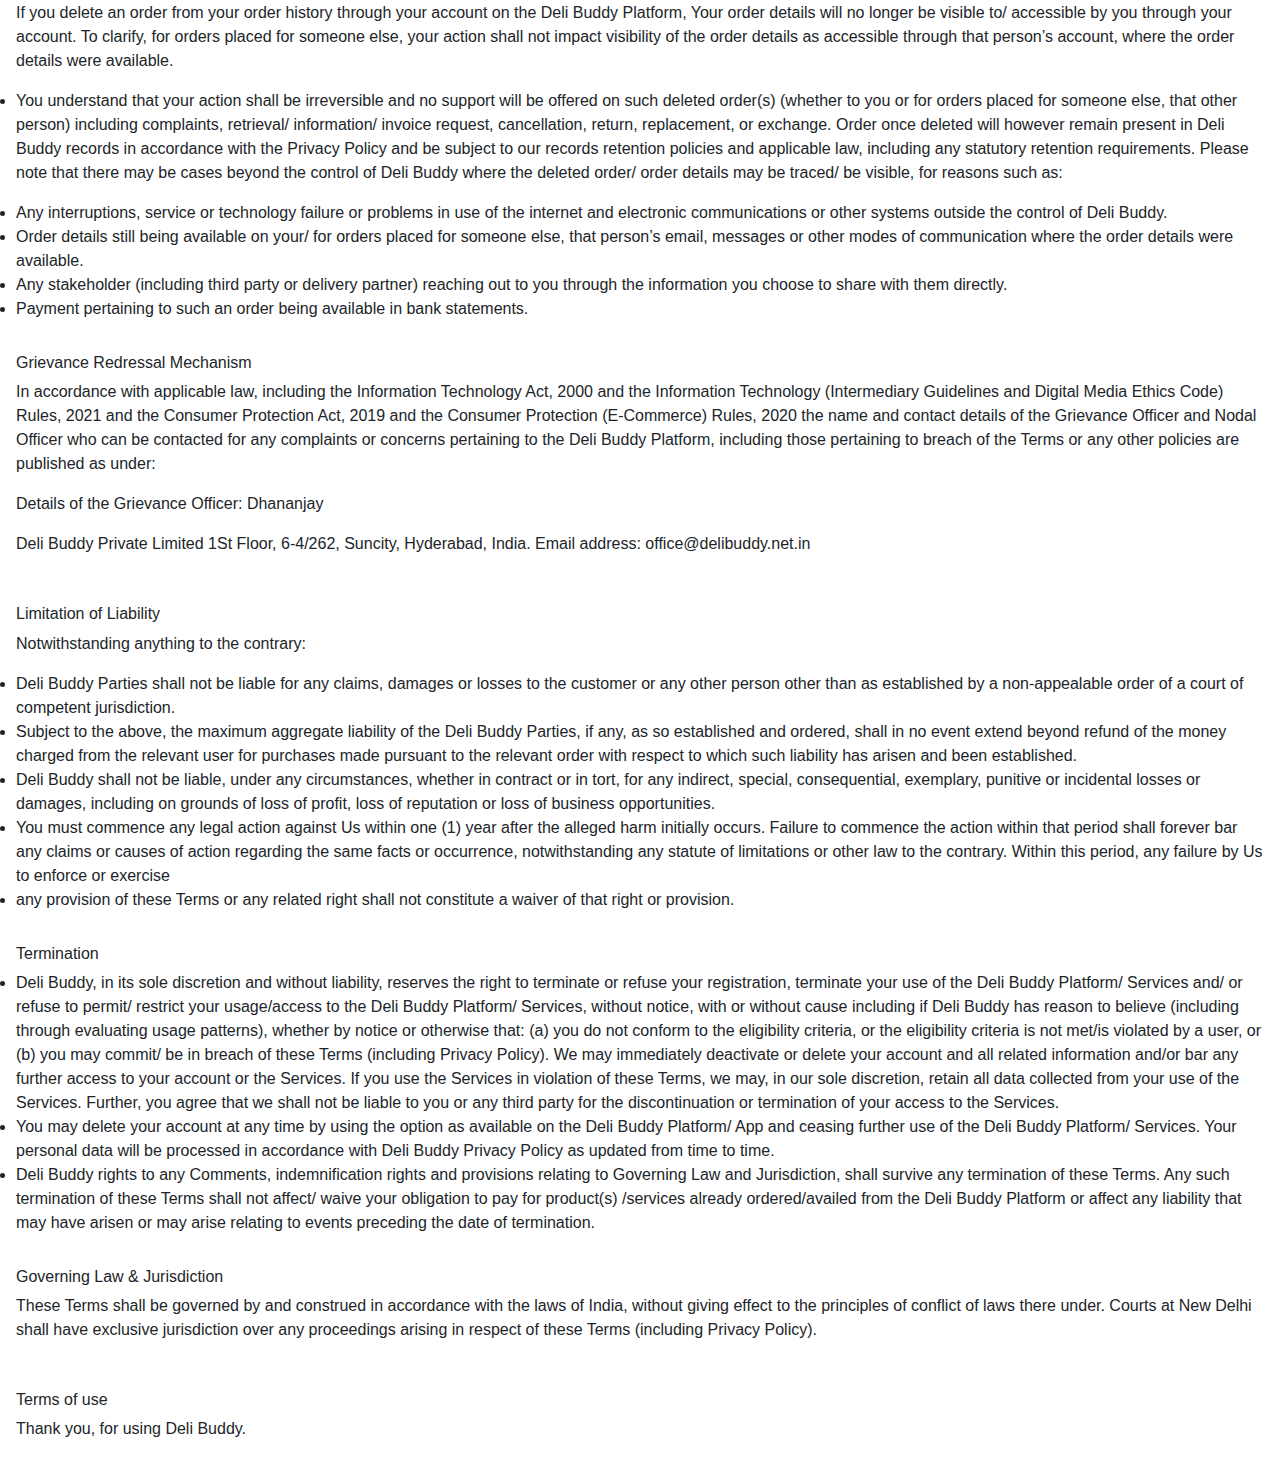
<file: terms.html>
<!DOCTYPE html>
<html lang="en">
<head>
    <meta charset="UTF-8">
    <meta name="viewport" content="width=device-width, initial-scale=1.0">
    <title>terms</title>
    <meta charset="utf-8">
  <meta name="viewport" content="width=device-width, initial-scale=1">
    
  <link rel="stylesheet" href="https://cdn.jsdelivr.net/npm/bootstrap@4.6.2/dist/css/bootstrap.min.css">
  <link rel="stylesheet" type="text/css" href="css/style.css">

</head>
<body>
<nav class="navbar navbar-expand-lg navbar-dark bg-dark bg-body-tertiary">
  <div class="container-fluid">
    <a class="navbar-brand" href="index.html">Deli Buddy</a>
    <button class="navbar-toggler" type="button" data-bs-toggle="collapse" data-bs-target="#navbarSupportedContent" aria-controls="navbarSupportedContent" aria-expanded="false" aria-label="Toggle navigation">
      <span class="navbar-toggler-icon"></span>
    </button>
    <div class="collapse navbar-collapse" id="navbarSupportedContent">
      <ul class="navbar-nav ml-auto mb-2 mb-lg-0">
        <li class="nav-item">
          <a class="nav-link active" aria-current="page" href="index.php">home</a>
        </li>
        <!-- <li class="nav-item">
          <a class="nav-link" href="about.html">aboutus</a>
        </li> -->
        <li class="nav-item">
          <a class="nav-link" href="shops.php">shops</a>
        </li>
        <li class="nav-item">
          <a class="nav-link" href="privacypolicy.html">privacy</a>
          <li class="nav-item">
          <a class="nav-link" href="terms.html">terms</a>
        </li>
        </li>
       
      </ul>
      <!-- <form class="d-flex" role="search">
        <input class="form-control me-2" type="search" placeholder="Search" aria-label="Search">
        <button class="btn btn-outline-success" type="submit">Search</button>
      </form> -->
    </div>
  </div>

</nav>
<div class ="a0 p-2">
<h3>Terms&Conditions</h3>
</div>
<div class ="a4 p-2">
<h5>
        Last updated in September 19, 2024

        </h5>
</div>
 <div>
       
<div class ="a1 p-3">
<h5> Acceptance of terms
</h5>
<p>
        These Terms are intended to make you aware of your legal rights and responsibilities with 
        respect to your access to and use of the Deli Buddy website <a href="www.delibuddy.in">www.delibuddy.in</a>  ("Site") and/or any related mobile or software applications (collectively referred to as, “Deli Buddy Platform”) including but not limited to the services offered by Deli Buddy via the Deli Buddy Platform or otherwise ("Services").
Your use/ access of the Deli Buddy Platform shall be governed by these Terms and the Privacy Policy of Deli Buddy as available at https://DeliBuddy.in/privacy (“Privacy Policy”). By accessing the Deli Buddy Platform, you agree to be bound by the Terms and acknowledge that it constitutes an agreement between you and Deli Buddy. You may not access the Deli Buddy Platform and use the Services if you do not accept the Terms or are unable to be bound by the Terms/ the Privacy Policy.
These Terms may be updated from time to time by Deli Buddy without notice. It is therefore strongly recommended that you review these Terms, as available on the Deli Buddy Platform, each time you access and/or use the Deli Buddy Platform.
The terms visitor(s), user(s), you, "your", "customer(s)" hereunder refer to the person visiting, accessing, viewing, browsing through and/or using the Deli Buddy Platform at any point in time.
Should you need any clarifications regarding the Terms, please do write to us at
<a href="www.outlook.com"> "support@delibuddy.in"</a>

        </p>

</div>

<div class = "s0 p-3">
<h6>
Services overview
</h6>

<p>

Deli Buddy Platform is a platform for consumers to transact with third party sellers, who offering products/services for sale through the Deli Buddy Platform. For abundant clarity, Deli Buddy does not provide any services to users other than providing the Deli Buddy Platform as a platform to transact at their own cost and risk, and other services as may be specifically notified in writing. Services on the Deli Buddy Platform are available to only select geographies in India.
Deli Buddy is not and cannot be a party to any transaction between you and the third party sellers, or have any control, involvement or influence over the products purchased/services availed by you from such third party sellers (including the prices of such products/services charged by such third-party sellers). Deli Buddy therefore disclaims all warranties and liabilities associated with any products/services offered on the Deli Buddy Platform.

</p>
</div>

<div class = "el p-3">

<h6>
Eligibility
</h6>

<p>
     
Persons who are “incompetent to contract” within the meaning of the Indian Contract Act, 
1872 including minors, undischarged insolvent etc. are not eligible to use/access the Deli 
Buddy Platform. However, if you are a minor, i.e. under the age of 18 years, you may use/access 
the Deli Buddy Platform under the supervision of an adult parent or legal guardian “competent to 
contract” who agrees to be bound by these Terms. You are however prohibited (even under supervision) 
from purchasing any product(s) which is for adult consumption or the sale of which to minors is prohibited,
 including any tobacco products.
Deli Buddy Platform is intended to be a platform for end-consumers desirous of purchasing product(s)/availing
 services for domestic self-consumption. If you are a retailer, institution, wholesaler or any other
  business user, you are not eligible to use the Deli Buddy Platform.
In order to determine compliance with eligibility criteria, Deli Buddy uses inter alia
 algorithms and/or pre-determined criteria-based technology and accordingly, from time to time, 
 your usage may be restricted or blocked on account of overlap with such algorithms/pre-determined criteria.
  In such cases, if you are a genuine user of the Deli Buddy Platform, please contact us for assistance

</p>
</div>

<div class ="acc p-3">


<h6>
Account & Registration Obligations
</h6>

<p>

All users must register and log in for placing orders on the Deli Buddy Platform. 
You must keep your account and registration details current and correct for all communications
 related to your purchases from the Deli Buddy Platform. By agreeing to the Terms, you agree to 
 receive promotional, transactional or other communications, and newsletters from Deli Buddy. 
 You can opt out from such communications and/or newsletters by using the opt out options as 
 available in such communications. You can also change your notification preferences as available 
 in your profile section of Deli Buddy Platform.
As part of the registration process on the Deli Buddy Platform, access and usage thereof,
 Deli Buddy may collect your personally identifiable information/ preferences, including but not 
 limited to name, email address, age, address, mobile phone number, and other contact details, 
 demographic profile (like your age, gender, occupation, education, address etc.) and information
  about the pages on the Deli Buddy Platform you visit/access, the links you click on the Deli Buddy Platform,
   the number of times you access a particular page/feature and any such information. Information so 
   collected is subject to Deli Buddy Privacy Policy.
By registering your mobile number with us, you provide your consent to be contacted by us or 
through a third party service provider via phone calls, SMS notifications, mobile applications 
and/or any other electronic mode of communication in case of any order or shipment or delivery or 
customer support related updates.

</p>
</div>

<div class = "ll p-3">
<h6>
Limited Licence & access
</h6>


 
<p>   Subject to the provisions set out in these Terms, 
Deli Buddy grants you a personal, limited, non-exclusive, non-transferable and 
revocable license to access (for personal use only) the Deli Buddy Platform and 
avail the Services, only as expressly permitted in these Terms. Provided that you 
shall not download (other than page caching) or modify any portion thereof, except 
with express prior written consent of Deli Buddy. Such limited license does not
 include/permit any resale or commercial use of the Deli Buddy Platform or its
  contents; any collection, use or derivative use of the Deli Buddy Platform, 
  its contents, any product listings, descriptions, or prices; any downloading
   or copying of information for the benefit of another third party; or any use 
   of data mining,
 robots, or similar data gathering and extraction tools.</p>

 <p>
 You hereby agree and undertake not to use, host, display, upload, modify, 
 publish, transmit, update or share any information/ content/ message/
  language/ document (including pursuant to gifting services/orders to be 
  delivered to someone else-3rd party recipients/ messages to be delivered along
   with the order) (whether in writing or otherwise while communicating on the Deli
    Buddy Platform including but not limited to communicating with our support agents 
    or delivery partners, through any medium) which (“Prohibited Conduct”):

</p>

<li>
Belongs to another person and to which you do not have any right or full rights;
</li>

<li>

Is harmful, threatening, abusive, indecent, discriminatory, tortuous, 
vulgar, profane, harassing, blasphemous, defamatory, problematic, obscene, 
pornographic, paedophilic, libellous, invasive of anothers privacy, hateful, 
or racially, ethnically objectionable, disparaging, relating or encouraging money 
laundering or gambling, or otherwise offensive, objectionable, menacing, inappropriate or 
unlawful in any manner whatever;

</li>

<li>
   Contains material that violates the standards of the Services;

</li>

<li>
Accuses others of illegal activity, or describes physical confrontations;

</li>

<li>
Attempts to impersonate another person or entity;
</li>
<li>

 Disguises or attempts to disguise the origin of your messages, content, including but not limited to by: (a) submitting your content under a false name or false pretences; or (b) disguising or attempting to disguise the IP address from which your content is submitted;
  Harms minors in any way;


</li>

<li>
Infringes any patent, trademark, copyright or another proprietary/intellectual property right;
</li>
<li>
Violates any applicable law and/ or may result in a civil/ criminal liability;
</li>
<li>
Contains software viruses or any other computer code, files or programs designed to 
interrupt, destroy or limit the functionality of any computer resource;


</li>
<li>
Threatens the unity, integrity, defence, security or sovereignty of India, friendly relations with foreign states, or public order or causes incitement to the commission of any cognizable offence or prevents investigation of any offence or is insulting any other nation;
 Is misleading or known to be false in any way; and/ or
</li>
<li>
Attempts to do any of the foregoing.
</li>

<p>

You acknowledge that Deli Buddy has no obligation to monitor your 
 or anyone else's : access to or use of the Services for violations 
 of the Terms, or to review or edit any content. However, we have the 
 right to do so for the purpose of operating and improving the Services
  (including without limitation for fraud prevention, risk assessment, 
  investigation and customer support purposes), to ensure your compliance 
  with the Terms and to comply with applicable law or the order or requirement 
  of legal process, a court, consent decree, administrative agency or other
   governmental body.


</p>
<p>
Any and all liability arising out of or relating to violation of these Terms
 including in relation to the aforesaid information/ content/ message is your sole
  and absolute responsibility, and not of Deli Buddy.

</p>

<p>
Deli Buddy Platform or any portion of the Deli Buddy Platform may not be
 reproduced, duplicated, copied, sold, resold, visited, or otherwise exploited 
 for any commercial purpose without express prior written consent of Deli Buddy.

</p>

<p>
You may not frame or utilize framing techniques to enclose any trademark, 
logo, or other proprietary information (including images, text, page layout, or form)
 of the Deli Buddy Platform or of Deli Buddy and/or its group companies/ affiliates 
 without the express prior written consent of Deli Buddy.
</p>
<p>
You may not use any meta tags or any other “hidden text” utilizing Deli Buddy
 name or trademarks without the express prior written consent of Deli Buddy.

</p>
<p>
You shall not attempt to gain unauthorized access to any portion or feature of 
he Deli Buddy Platform, or any other systems or networks connected to the Deli Buddy 
Platform or to any server, computer, network, or to any of the services offered 
on or through the Deli Buddy
</p>
<p>
Any unauthorized use shall automatically terminate the permission or 
license granted by Deli Buddy determined at Deli Buddy sole discretion.

</p>

</div>

<div class = "adv p-3 ">
    <h6>
    Advertising

    </h6>
<p>
Part of the website may contain advertising information or promotional 
material or other   material submitted to Deli Buddy by third parties/ 
brands or customers. Responsibility for ensuring that material submitted 
for inclusion on the Deli Buddy Platform complies with applicable international 
and national law is exclusively on the party providing the information/material.
 Your correspondence or business dealings with, or participation in promotions of, 
 advertisers (other than Deli Buddy) found on or through the Deli Buddy Platform, 
 including payment and delivery of related goods or services, and any other terms, 
 conditions, warranties or representations associated with such dealings, shall be 
 solely between you and such advertiser. Deli Buddy will not be responsible or liable 
 for any error or omission, inaccuracy in advertising material or any loss or damage of 
 any sort incurred as a 
result of any such dealings or as a result of the presence of such other
advertiser(s) on the Deli Buddy Platform.
</p>

<p>
For any information related to a charitable campaign 
("Charitable Campaign") sent to customers and/or displayed on
 the Deli Buddy Platform where customers have an option to donate 
 money by way of (a) payment on a third party website; or (b)
  depositing funds to a third party bank account, Deli Buddy is
   not involved in any manner in the collection or utilisation of
    funds collected pursuant to the Charitable Campaign. Deli Buddy
     does not accept any responsibility or liability for the accuracy, 
     completeness, legality or reliability of any information related to 
     the Charitable Campaign. Information related to the Charitable Campaign
      is displayed for informational purposes only and the customers are advised
       to do an independent verification before taking any action in this regard. 

</p>

<p>
As part of the advertising/ marketing/ visibility campaigns, 
brands/ advertisers / sponsors may run banner contests/ sampling 
schemes/ contests/ other such promotional campaigns on/ via the Deli 
Buddy Platform. Notwithstanding anything to the contrary, 
You agree that to the fullest extent permitted under law, 
Deli Buddy shall not have any liability in relation to such 
campaigns (including contests/ contest rewards), which shall 
be a bipartite arrangement between you and the brands/ 
advertisers / sponsors, including with respect to fulfilment 
of obligations as specified there under. Participation in such
 campaigns and/ or availing services pursuant to such campaigns
  shall be at your own risk and additionally, be governed by the 
  terms and conditions of the campaigns and of the relevant
   brands/ advertisers / sponsors. Deli Buddy makes no 
   representation or warranty of any kind, either express or
    implied, with respect to the campaigns 
    (including contest / contest rewards). 
    The brand/ advertiser/ sponsor shall
     be solely responsible for fulfilment thereto.

</p>

</div>

<div class ="dis p-3">

<h6>Disclaimers</h6>
<p>
You acknowledge and undertake that you are
 accessing the Services on the Deli Buddy Platform
  and transacting at your own risk and are using your 
  best and prudent judgement before entering into any 
  transactions. Deli Buddy makes best efforts to display 
  available products, including in respect of their colour, 
  size, shape and appearance, as accurately as possible. 
  , as the same are representative, the actual color, size, 
  shape and appearance may have variations from the depiction 
  on your mobile/computer/ display screen.

</p>
<p>
You acknowledge and undertake that you are accessing the
 Services on the Deli Buddy Platform and transacting at 
 your own risk and are using your best and prudent judgement
  before entering into any transactions. Deli Buddy makes best 
  efforts to display available products, including in respect 
  of their colour, size, shape and appearance, as accurately as
   possible. However, as the same are representative, the actual color, size, 
shape and appearance may have variations from the depiction on your 
mobile/computer/ display screen.
</p>
<p>
Deli Buddy does not make any representation or warranties 
in respect of the products available on the Deli Buddy
 Platform nor does Deli Buddy implicitly or explicitly
  support or endorse the sale or purchase of any products
   on the Deli Buddy Platform. Deli Buddy accepts no liability
    for any error, inaccuracy or omission of third parties or 
    for information/inputs received from third parties 
    and provided to you through the Deli Buddy Platform or otherwise.
</p>
<p>
You acknowledge and agree that Deli Buddy shall not,
 at any time, have any ownership, control, 
 and/or title to any product(s), 
 which is subject to a bipartite sale and 
 purchase contract between you and the
  relevant third party seller. Deli Buddy 
  does not have any control over the quality, 
  failure to provide or any other aspect 
  whatsoever of the product(s) and is not
   responsible for damages or delays on account of products which are out of stock or unavailable.

</p>
</div>

<div class = "del p-3">
<h6>
    Delivery of orders
</h6>
<p>
Deli Buddy does not facilitate delivery of orders placed on the 
Deli Buddy Platform through independent/other contractors, 
also generally known as delivery agents/delivery drivers/delivery partners.
 Deliveries on Deli Buddy Platform are executed by the respective shops you 
 place order with. The Shops may use their workers, employees or use any 
 existing/other third party delivery services. For abundant clarity, the 
 delivery agents are neither hired by Deli Buddy on contract basis  and nor 
 delivery agents are employees of Deli Buddy, and they not associated with 
 Deli Buddy as independent service providers and are not exclusively bound by 
 Deli Buddy to provide delivery services at any given point. To clarify, 
 there exist no principal _ principal relations and no principal _ agent relation between 
 Deli Buddy and the delivery agent, and as such, Deli Buddy, in no case whatsoever, 
 can be held liable for the act(s)/ omission(s) of the delivery agents(s), i.e. 
 the shops and their delivery agents are responsible for all delivery related conflicts/issues.
</p>

<h6>
Use of shop workers/employees for delivery of orders by shops:
</h6>

<p>
   
    Shops may use their workers/employees to deliver your orders placed, 
    we only collect the status of order delivery from the shops to update/show you the order status,
     delivery mode or delivery agent used i.e worker/employee of the shop or third party service.
    
     
</p>

<p>

In case of the shop worker/employee used for delivery, Deli Buddy is not 
responsible for the behaviour of the shop worker/employee. 
Deli Buddy does not have any authority on such a person (shop worker/employee) and 
cannot be held responsible for personal behaviour or issue related to order delivery or 
any other kind of conflict between you, shop and shop worker/employee.
</p>

<p>
Shops have ultimate authority and are completely responsible for 
all the order deliveries, and behaviour of their workers /employees.

</p>
<p>
Any conflict a raised due to shop worker/employee personal behaviour 
and any conflict/issue due to any un-solicited action by shop worker/employee 
are to be resolved between you and shops and shop worker/employee through 
discussion or any other legal course, Deli buddy is neither obligated to resolve 
such a conflict/ issue between you and shop
 nor can be involved legally in the resolution of such a conflict/issue.
</p>

<h6>
Use of third party services for delivery of orders by shops:

</h6>

<p>

Shops may use third party delivery services/platforms to deliver your orders placed, 
these delivery services you receive from third-party services are solely between You,
 Shops and third party service providers, and Deli Buddy is not involved in such service 
 deliveries. We only collect the status of order delivery from the shops to update/show you the order status, 
 delivery mode or type of delivery agent used i.e third party service.

</p>
<p>
We may collect information from shops about the “status of the order delivery” 
and update you about the order status on our platform.
</p>
<p>
The third party services employed by the shops may use their own platform to 
felicitate the order deliveries and the third party services may collection
 information about you such as “your name", Your Address, Your Phone Number etc 
 that are required for success full order delivery.

</p>
<p>

Your use of third party services/platform may result in the collection,
 processing or sharing of information about you, depending on the feature on 
 their platforms. Please be aware that Deli Buddy is not responsible for the 
 content or privacy practices of other third party services / platforms and these 
 services are not linked to our services.
 </p>

 <p>

 We do not endorse or make any representations about 
 third-party websites or services or platforms. 
 Our Privacy Policy does not cover the
  information you choose to provide to or 
  that is collected by these third parties. 
  We strongly encourage you to read such third parties' 
  privacy policies prior to sharing any personal 
  information with such third parties.

 </p>

 <p>
 In case of the third party service used for delivery- 
 Deli Buddy is not responsible for the behaviour of the 
 third party service personnel / third party service worker /
  third party service employee who visited you for order delivery.

 </p>

 <p>
 Deli Buddy does not have any authority on such a 
 person (third party worker / employee) and cannot be 
 held responsible for personal behaviour or conflict/issue 
 related to order delivery or any other kind of conflict/issue 
 between you ,the shop, and third party service and/or third party 
 service worker/employee.

 </p>

 <p>
 Third party services have ultimate authority and are 
 completely responsible for the behaviour or issues a
  raised due behaviour of their workers /employees.

 </p>
 <p>
 Any conflict a raised due to Third party services worker/employee 
 personal behaviour and any conflict/issue due to any un-solicited 
 action by Third party services worker/employee are to be resolved 
 between you, shops and third party service providers through 
 discussion or any other legal course, Deli buddy is neither 
 obligated to resolve such a conflict/ issue between you, shop ,
  third party service worker/employee and/or third party service 
  providers and nor can be involved legally in the resolution of 
  such a conflict/issue.

 </p>

 <p>
 You are expected to respect the dignity and diversity 
 of delivery agents (shop employees or third party services)
 and also enable provision of a secure work environment for the 
 delivery agents including prevention and deterrence of harassment 
 (including sexual harassment) towards delivery agents. 
 We reserve the right to withhold your access to the
  Deli Buddy Platform and otherwise limit your
   access to the Deli Buddy Platform at our absolute discretion 
   if you behave with a delivery agent (shop employees or third party services) 
    in a manner which is discourteous, disrespectful, or abusive, or which otherwise 
    may be deemed to be inappropriate or unlawful. You are expected to
     treat all delivery agents with courtesy and respect.
      The consequences of any such inappropriate action of yours,
       including claims made/ compensation claimed by any delivery agent, 
       shall be to your account entirely.

 </p>

 <h6>
 Use of neither shop workers/employees nor third
  party services/platforms for delivery of orders by Shops:
 </h6>

 <p>
 Shops can only use their own workers/employees or 
 authorised third party services / existing delivery
  platforms for order deliveries. Shops cannot use any 
  other mode or type of delivery than above mentioned.

 </p>

 <p>
 Shops cannot give short term or long term delivery contracts 
 to third party services without informing Deli Buddy.

 </p>

 <p>
 Any violation of the above mentioned delivery mode requirements may
  lead to revocation of the shop registration/ shop services from
   the Deli Buddy platform for its users.

 </p>

 <p>
 Shops/Shop owners cannot deliver orders taking help from 
 relatives, friends or neighbours or other known/unknown 
 people (other than their own employees or existing delivery 
 services/platforms) in the form of errands. Such an order delivery 
 will be termed as “errand format” of delivery. Deli Buddy does not 
 allow such "errand format” for order deliveries.

 </p>

 <p>
 Delivery of orders in the “errand format” may lead to the 
 revocation of the shop registration/ shop services from the
  Deli Buddy platform for its users.

 </p>
</div>

<div class = "rr p-3">
    <h6>
    Reviews, Feedback, Submissions
    </h6>
    <p>
    All reviews, comments, feedback, suggestions, ideas, and 
    other submissions disclosed, submitted or offered on the Deli
     Buddy Platform or otherwise disclosed, published, submitted or offered 
     in connection with use of the Deli Buddy Platform/Services (collectively, the “Comments”)
      shall be and remain the property of Deli Buddy. In consideration of availing the Services
       on the Deli Buddy Platform and by submitting your Comments, you hereby irrevocably grant 
       Deli Buddy a perpetual, irrevocable, world-wide, non-exclusive, fully paid and royalty-free,
        assignable, sub-licensable and transferable license and right to use your Comments and 
        all intellectual property rights therein for any purpose including advertisements and marketing.

    </p>

    <p>
    Deli Buddy will be entitled to use, reproduce, disclose, modify, adapt,
     create derivative works from any Comments, and publish, display and 
     distribute any Comments submitted for any purpose whatsoever without 
     restriction. Deli Buddy is and shall be under no obligation to: (a) 
     maintain any Comments in confidence; or (b) pay compensation for any 
     Comments or use of any Comments; or (c) respond to any Comments. 
     You agree that any Comments submitted by you on the Deli Buddy 
     Platform will not violate the Terms or any right of any third party,
      including copyright, trademark, privacy or other personal or proprietary right(s), 
      and will not cause injury to any person or entity. You further agree that no Comments 
      submitted by you on the Deli Buddy Platform will be or contain libellous or otherwise unlawful,
       threatening, abusive or obscene material, or contain software viruses, political campaigning, 
       commercial solicitation, chain letters, mass mails or any form of ‘spam’.

    </p>

    <p>
    Deli Buddy does reserve the right (but assumes no obligation) 
    to monitor, edit and/or remove any Comments submitted on the 
    Deli Buddy Platform. You hereby grant Deli Buddy the right to 
    use names that you submit in connection with any Comments. 
    You agree not to use a false email address, impersonate any 
    person or entity, or otherwise mislead as to the origin of any 
    Comments you submit. You are, and shall remain, responsible for 
    the content of any Comments you make and you agree to indemnify 
    the Deli Buddy, its group companies, affiliates, and their respective directors,
     employees, officers, agents and representatives (“Deli Buddy Parties”) against all 
     claims, loss and liabilities resulting from any Comments you submit.

    </p>

    <p>
    Further, any reliance placed on the Comments available on the Deli Buddy Platform from a third party/ 
    other users shall be at your sole risk and expense.
    </p>

</div>



<div class = "ip p-3">


<h6>Intellectual Property
</h6>

<p>
Deli Buddy and/ brand/seller partners (as the case may be) expressly reserve 
all intellectual property rights in all text, programs, products, processes, 
technology, images, content and other materials which appear on the Deli Buddy Platform.
 Access to or use of the Deli Buddy Platform does not confer and should not be considered as conferring upon anyone any license, sub-license to any intellectual property rights. All rights, including copyright, in and to the Deli Buddy Platform are owned by or licensed to Deli Buddy. Any use of the Deli Buddy Platform or its contents, including copying or storing it or them in whole or part is prohibited without the express prior written consent of Deli Buddy.

</p>

<p>
You may not modify, distribute or re-post anything on/ from the Deli Buddy Platform for any purpose. The names and logos and all related product and service names, design marks and slogans are the trademarks/service marks of Deli Buddy, its group companies/ affiliates, its partners or its suppliers/service providers. All other marks are the property of their respective owners. No trademark or service mark license is granted in connection with the materials contained on the Deli Buddy Platform. Access to or use of the Deli Buddy Platform does not authorize anyone to use any name, logo or mark in any manner. References on the Deli Buddy Platform to any names, marks, products or services of third parties or hypertext links to third party sites or information are provided solely as a convenience to you after having express consent from third parties and do not in any way constitute or imply Deli Buddy endorsement, sponsorship or recommendation of the third party, the information, its product or services.

</p>

<p>
Deli Buddy is not responsible for the content of any third-party sites and does not make any representations regarding the content or accuracy of material on such sites. If you decide to access a link of any third-party website and/ or avail any service pursuant to the same, you do so entirely at your own risk and expense.

</p>

<h6>Report Intellectual Property Rights Infringement
</h6>
<p>
Deli Buddy respects the intellectual property (ies) of other entities.
 If you believe that your intellectual property rights have been
  violated/used in any manner which results in infringement, then please inform us at office@delibuddy.net.in.
</p>

<p>
We will evaluate the contents of your notice and will respond within a reasonable period of time. We may take such action as we deem appropriate in keeping with applicable law and our policies, we may also reach out to you for additional details. It may be noted that reporting inaccurate, false or misleading information to Deli Buddy may result in civil and/or criminal liability.

</p>

<p>
You agree to indemnify Deli Buddy for all claims brought by a third party (ies) 
against Deli Buddy arising out of or in connection with the submission of your email at office@delibuddy.net.in.

</p>
</div>

<div class = "pp p-3">

<h6>
Privacy Policy</h6>
<p>

Deli Buddy respects your privacy and values the trust you place in it. Deli Buddy ‘Privacy Policy’ https://delibuddy.net.in/privacy details the manner in which information relating to you is collected, used and disclosed. Customers are advised to read and understand our Privacy Policy carefully, as by accessing the Deli Buddy Platform you agree to be bound by the terms and conditions of the Privacy Policy and consent to the collection, storage and use of information relating to you as provided herein.
Our Privacy Policy shall be deemed to have been incorporated into these Terms by reference, and is subject to change from time to time.

</p>

</div>

<div class ="info p-3">

<h6>Information Disclosure</h6>
<p>
To protect against the loss, misuse and alteration of the information under its control, 
Deli Buddy has in place appropriate physical, electronic and managerial procedures.
 For example, Deli Buddy servers are accessible only to authorized personnel and your 
 information is shared with employees and authorized personnel on a need to know basis to
  complete the transaction and to provide the services requested by you. 
  Although Deli Buddy endeavours to safeguard the confidentiality of your personally
   identifiable information, transmissions made by means of the internet cannot be made 
   fully secure. By using the Deli Buddy Platform, you agree that Deli Buddy will have no 
   liability for disclosure of your information 
due to errors in transmission and/or unauthorized acts of third parties.
</p><p>
Call Recording: All calls between you and us (including between you and the delivery partners)
 (directly or indirectly through a third party) may be recorded by us or the third party engaged by us. 
 All such calls are recorded including for internal training and quality purposes by us and/or any third 
 party appointed by us. You explicitly agree and permit Deli Buddy and the third party engaged by Deli Buddy,
  to record all the calls/ information provided by you during your telecon and to share it with our authorized
   personnel / delivery partners.

</p>

<p>
You also explicitly agree and permit Deli Buddy to share any data 
(including call recordings) related to you with its group companies/ affiliates and/or the governmental/ regulatory authorities, if required under any law.
</p>
</div>

<div class = "rep p-3">
    <h6>Misrepresentation
    </h6>
    <p>
    Deli Buddy shall assume no responsibility for any 
    communication not authorised by Deli Buddy with respect to any offers,
     promotions, house full sale, etc. This includes, but is not limited to, 
     any fraud or misrepresentation caused by any third-party administrators resulting 
     in loss or injury to the user. Users are cautioned that Deli Buddy does not run any 
     call centre, and does not make available for communication any
      landline/mobile number/email ID/social media channel/any other electronic
       means to its users, except as specifically set out in these Terms and to that end,
        you are cautioned against unauthorised persons/ fraudsters and imposters claiming to 
        be calling/ answering on Deli Buddy behalf. In case any user wishes to communicate, 
        the user may communicate at the following/email apart from the faster In app
        Chat option: Email: info@delibuddy.net.in.; office@delibuddy.net.in.

    </p>
    <p>
    Please note: Deli Buddy does not solicit confidential information such 
    as OTP/CVV/PIN NUMBER/Card number either through call or mail or any other means, 
    neither will Deli Buddy ask you to share any sensitive data or information via email or telephone.
     If you receive any such request by email or telephone, please do not respond/divulge any
      sensitive data or information. Please do not reveal these details to fraudsters and imposters 
       claiming to be calling on Deli Buddy behalf.

    </p>

    <p>
    Please report suspicious activities to office@delibuddy.net.in.

    </p>
</div>





<div class= "yu p-3">
    <h6>You Understand, Agree & Confirm
    </h6><p>
    That you shall be solely responsible for providing the correct delivery details, 
    including recipient name, address, contact details, etc. and making the payments 
    against all orders placed through your account, whether for delivery to your own 
    address or someone else’s address. Deli Buddy shall not have any liability/
     obligation in this respect 
    (including accepting any refund/ order cancellation requests).	
    </p>

    <p>
    That if any product delivery is delayed or is returned from its 
    destination (including as a result of you providing incorrect name or 
    address or other incorrect/misleading information or recipient’s 
    unavailability or refusal to accept the order at the time of delivery), 
    Deli Buddy shall not be liable for the same/ responsible to make re-delivery.
     Any costs incurred by Deli Buddy in this respect shall be borne by you.

    </p>
    <p>
    That while Deli Buddy makes best endeavours to ensure that
     Products/Services are delivered to you within the period 
     reflected at the time of placing the order, Deli Buddy does
      not make any representation, guarantee or warranty in relation
       to the delivery time as the estimated delivery time may be changed 
       without notice and there could be delays for reasons beyond the reasonable 
       control of Deli Buddy.

    </p>
    <p>
    That you shall be solely responsible for the products in case you direct 
    the delivery partner to leave the same at your doorstep and/or handover 
    the same to any other person. In such cases, you shall not claim any 
    amount/refund from Deli Buddy in case of any 
    loss/damage to/deficiency in any products/Service.
    </p>

    <p>
    That in case of cash on delivery orders placed through your
     account (whether for delivery to your own address or someone
      else’s address), it shall be your sole responsibility 
      and obligation to make the cash amount payment/ ensure
      that such payment is made and further ensure that the same is 
      accurate (i.e. neither less nor additional cash amount is paid
       to the delivery partners). We shall not be liable for any discrepancy in this respect.

    </p>

    <p>
    To use the Services provided by Deli Buddy for lawful purposes only, and comply with all applicable laws and regulations while using/accessing and transacting on the Deli Buddy Platform.

    </p>
    <p>
    That you will provide authentic and true information in all instances where any information is requested of you. Deli Buddy reserves the right to confirm and validate the information and other details provided by you at any point of time.

    </p>

    <p>
    That if at any time, the information provided by you is found to be false or inaccurate (wholly or partly), Deli Buddy shall have the right in its sole discretion to reject registration, cancel all orders, and debar you from using its Services and other affiliated services in the future without any prior intimation whatsoever, and without any liability to you.

    </p>

    <p>
    That you are accessing the Services made available by Deli Buddy and transacting at your sole risk and are using your best and prudent judgement before entering into any transaction through the Deli Buddy Platform.

    </p>
    <p>
    That transactions through the Deli Buddy Platform may be subject to delivery charges, handling charges, convenience charges, small cart charges, high demand surge charges, rain surge charge, print charges, gift charges or such other fees/charges as may be levied from time to time (“Service Charges”). You shall be informed of such Service Charges prior to placing your order on the Deli Buddy Platform at the stage of check-out. By placing the order, you agree to pay for such Service Charges. Service Charges may vary from order to order, which may be determined on multiple factors such as order/ cart value, distance, time of the day, time taken, demand for delivery, real time analysis of traffic and weather conditions, seasonal peaks or such other parameters as may be determined from time to time.

    </p>
    <p>
    That before placing an order, you acknowledged to have checked and reviewed the product description carefully and in sufficient detail. By placing an order on the Deli Buddy Platform, you agree to be bound by the conditions of sale included in the item’s description without exception.

    </p>

    <p>
    That by using the Deli Buddy Platform or any Services, you may encounter content that may be deemed by some to be offensive, indecent, or objectionable, which content may or may not be identified as such. You agree to use the Deli Buddy Platform and any Service at your sole risk and that to the fullest extent permitted under applicable law, the Deli Buddy Parties shall have no liability to you for any content that may be deemed offensive, indecent, or objectionable to you.

    </p>
</div>

<div class = "tx p-3">

<h6>Taxes on your Order</h6>
<p>
In respect of the order placed by you, Deli Buddy shall issue documents like order summary,
 tax invoices, etc. as mandated per the applicable law and common business practices. 
 Your order may have following components and corresponding documents:
</p>

<li> Supply of goods by third party sellers listed on Deli Buddy Platform- 
    Tax Invoice cum Bill of Supply issued on behalf of the third party seller; </li>
 
    <li>
  Supply of services by Deli Buddy or third party service provider - 
  Tax Invoice issued by Deli Buddy or third party service provider;
</li>
<li>
The above documents can be seen on the order summary page once the goods have been delivered to you.

</li>

<li>

You acknowledge and agree that entitlement to any GST benefits with respect to goods/services purchased through Deli Buddy Platform will be subject to submission of valid GST number by you at the time of order placement on the Deli Buddy Platform.
</li>


</div>

<div class = "ordercancel p-3"><h6> order cancellation</h6>
    <li>
    You acknowledge that (a) your cancellation, or attempted or purported 
cancellation of an order or (b) cancellation due to reasons not attributable to Deli Buddy, 
shall amount to your breach of the Terms and any such request shall be permitted subject to 
acceptance of the same by Deli Buddy. For any permitted cancellations, we will initiate a refund, 
if any, against the relevant product/ order, which may be in the form of promotional codes/
 coupons which shall be available for use against a subsequent invoice for transactions on 
 the Deli Buddy Platform, in accordance with the specified terms, if any, such as validity period.
    </li>
<li>
Orders may be cancelled by Deli Buddy in any of the following cases:
     (a) if it is suspected that a customer has undertaken a fraudulent transaction, or
      (b) if it is suspected that a customer has undertaken a transaction which does not conform 
      to or violates these Terms, or (c) in case of unavailability of product(s), 
      or (d) for any reason outside the control of Deli Buddy, including causes for 
      delivery-related logistical difficulties. For such cancellations, 
      Deli Buddy will initiate a refund, if any, against the relevant product/ order, 
      within approximately 72 hours.
</li>
 
<li>
Further, Deli Buddy aims to ensure that specifications and prices of all products 
/ services offered for sale are true and correct. While precautions are taken to ensure 
accuracy thereof, at times, the specifications / prices may not be current or may be 
inaccurate on account of technical issues, typographical errors or incorrect
 product/service information provided to Deli Buddy by third-party sellers and
  in such an event, you shall be notified as soon as such error comes to the notice of Deli Buddy. 
  In each such case, notwithstanding anything to the contrary, Deli Buddy reserves the right to
   cancel the order and initiate a refund, if any, against the relevant order/product in the 
   form of credit/ cash back/ coupon/ promotional codes for the value of the relevant 
   product/ order which shall be available for use against a subsequent invoice for 
   transactions on the Deli Buddy Platform, in accordance with the specified terms,
    if any, such as validity period.
 We reserve the right to deny access to non-complying
  users / users that appear to be 
  involved in fraudulent transactions at any time or cancel any orders placed by them in future.
</li>


</div>




<div class = "RR p-3">
    <h6> Returns & Refunds
    </h6>

 

  <li>
  Products once delivered are non-returnable/ non-replaceable/ non-exchangeable,
   save and except: (a) if the product is damaged, defective, expired at the time of delivery or incorrectly delivered, and (b) if the return/ exchange policy listed with respect to the relevant product expressly and specifically permits the same – if so, the return/ exchange requests shall be processed in accordance with the terms of the relevant policy, including the specified timelines and conditions. You are requested to read the return policy of 
  each product as available on the Deli Buddy Platform before raising any request
   for return/ exchange or refund.
  </li> 
  
  

<li>
For digital goods, no return/ refund shall apply, and you are required to connect
 with the relevant seller in case of any issues.

</li>

<li>
All refunds for permitted returns and permitted cancellations will be processed
 within 7 working days from the date of return/ cancellation approval of the 
 product subject to satisfactory checks.

</li>
<li>
 Unless otherwise stated and/or as mutually agreed between Deli Buddy and the 
 Customer, for payments made through electronic means such as debit card, 
 credit card, net banking, UPI, etc., refunds shall be processed in the 
 same manner as they are received or provided in the form of credit/
  cash back/ coupon/ promotional code which shall be available for use 
  against a subsequent invoice for transactions on the Deli Buddy 
  Platform, in accordance with the specified terms, if any, such as
   validity period. Refund amount in the form of credits will reflect
    in your account based on respective banks policies. Provided that,
     refunds, if any, for products purchased on cash on delivery basis 
     shall be refunded by way of promotional codes only which shall
      expire after 30 days from the date of issuance. Users can opt-in
       for a promotional code refund for online payments as well.  
       Refunds cannot be transferred back to any other payment method 
       once the credit/ cash back/ coupon/ promotional code is initiated.
        All other promotional codes issued shall expire within 7 days from the date of its issuance.

</li>
<li>

All refunds shall be made in Indian Rupees only.
</li>

    
</div>



<div class = "cc p-3">
    <h6> Deli Buddy Cash back
    </h6>

<p>
    <li>
    The following terms shall be in addition to and not in substitution of or derogation to the other terms governing the use/access of Deli Buddy Platform.

    </li>

    <li>
    Cash back shall mean the grant of credit for the amount of eligible cash back, which shall be added to and reflected on the user’s account, and shall in no event imply that the cash back shall be credited to a user’s bank account or card account or refunded in cash at any time.

    </li>

    <li>
    Cash back will be either transactional or promotional. A user will be entitled to Cash back only as specified by Deli Buddy.

    </li>
<li>
 No Cash back shall be available for orders which are cancelled. Any Cash back offered may be recovered by Deli Buddy, without notice to the user, in such cases. Any Cash back offered for orders for which a refund claim is made, whether in part or in full, shall be adjusted to remove Cash back attributable to the extent of the order refunded. This condition shall apply strictly and notwithstanding the display of cash back on any specific item(s) listed on the Deli Buddy Platform as item specific cash back.

</li>

<li>
 Deli Buddy reserves the right to, without liability or prejudice to any of its other rights, at any time, without previous notice and from time to time, withdraw/suspend / amend/cancel the Cash back offers, and the terms applicable thereto.

</li>

<li>
Any kind of transactional and/or promotional Cash back will reflect in a user’s Deli Buddy account within approximately 24-48 hours; however, for some coupons it can take 7 working days from the delivery of the order for the cash back to reflect. The validity period thereof shall be 90 days and 60 days for transactional and promotional Cash back respectively from the date of credit, unless a different time period is specified by Deli Buddy.

</li>

<li>
 Deli Buddy does not in any manner endorse or support or promote, in any specific manner, the purchase of products or undertaking of transactions inter alia which are subject to Cash back.

</li>

<li>

 Cash back and discount codes may not be applicable on certain products/ services, as may be determined by Deli Buddy, from time to time.
</li>
</p>
</div>
<div class ="3ps p-3">
    <h6 >3rd Party Services</h6>
    <p>
        <li>
       
The following terms shall be in addition to and not in substitution of or derogation to the other terms governing the use/access of Deli Buddy Platform.


        </li>

        <li>
        At times, Deli Buddy may collaborate with 3rd parties to better your customer experience on the Deli Buddy Platform, where you may have the option to opt-in for availing certain services from such third parties via the Deli Buddy
         Platform or such services may be part of the products package. For instance, installation services offered with respect to products by 3rd parties, services provided to you by 3rd parties pursuant to advertising/ marketing campaigns such as demo services offered to you for any product, etc.  In such cases:
        </li>
<li>
You acknowledge and agree that the services are solely provided by such third parties, 
as per their terms and conditions and Deli Buddy has no role and/or control over the 
fulfilment and completion of the services provided including but not limited to order tracking, customer care support, grievance, etc.
</li>
      


<li>
By opting in for such ad-on services/ placing the order for the product that 
includes such services in the package, You explicitly give your consent to
 share your personal information as available with Deli Buddy along with 
 order details with the third party service provider to provide the services. 
 Your personal information will thereafter be subject to the privacy policy of
  such third party service provider as well, as amended from time to time.
</li>

<li>

You acknowledge that Deli Buddy does not provide any guarantee or 
warranty and makes no representation whatsoever regarding the third party service 
provider’s services and the reliability, quality, or suitability thereof.
</li>

<li>
You agree and acknowledge that soliciting or receiving the third party service provider’s services is solely at your own risk and Deli Buddy in no case shall be liable for any act or omission of such third party service provider (including its employees, personnel, agents, contractors, professionals, representatives).


</li>

<li>
By availing such third party service, you will be deemed to have accepted these terms and expressly agree that: (a) Deli Buddy Parties will not be liable or responsible for any loss or damage whatsoever that you may suffer, directly or indirectly, in connection with this including any theft, and (c) Deli Buddy will not mediate any disputes or differences between you and the third parties in relation to this.
</li>
    </p>
</div>

<div class ="pt p-3">
<p>
    <h6>
    Promotional Terms
    </h6>

These additional terms apply to promotional campaigns live on the Deli Buddy Platform from time to time (“Offer”). Users who place orders on Deli Buddy and satisfy eligibility criteria set forth by Deli Buddy or its collaboration partners for the specific promotional campaign shall be termed as “Eligible Customer(s)”.
<li>
Offers shall run for the duration decided by Deli Buddy, at its sole discretion and may be prematurely revoked without prior notice.

</li>

<li>
If the Offer is based on a minimum order value/specific to a product category, the Offer will stand cancelled if the products are returned by the Eligible Customer or for which refund is given by Deli Buddy or if the order for such products are cancelled by the Eligible Customer. On or after being provided the benefit/prize of the relevant Offer and availing/redeeming the same, the Eligible Customer acknowledges and agrees that the order placed on the Deli Buddy Platform cannot be returned and/or refunded.

</li>

<li>
 Deli Buddy Parties shall not, in any way, be liable for the services provided by third parties upon availing/redeeming the offer/voucher/prize.

</li>

<li>
    Eligible Customers hereby provide their consent to Deli Buddy to share the Eligible Customer’s contact details (“Information”) with Deli Buddy authorised third parties for making the Offer available to such Eligible Customer. Such Information will be governed by the third party’s privacy policy/ies and you are encouraged to acquaint yourself with and agree to their policies before participating in the Offer.

</li>

<li>
     Eligible Customers may only avail the Offer if account settings on the Deli Buddy Platform have been set to India and the billing address is in India.

</li>
<li>
 Deli Buddy reserves the absolute right to or alters any of these terms at any time without prior notice.

</li>
<li>
 Offer can neither be sold, transferred, en-cashed or exchanged for any other products nor clubbed with any other Offer.

</li>

<li>
 Deli Buddy accepts no liability, whether jointly or severally, for any errors or omissions of any third party in relation to the Offer.

</li>
<li>
 The voucher/prize/benefit details will be sent to the Eligible Customer via e-mail/message/Whatsapp/in-app.

</li>
<li>
     Deli Buddy, in its sole discretion reserves the right to exclude any Eligible Customer from the Offer and/or to cancel all or part of the Offer, without any liability on its part, if it believes that the Eligible Customer has (a) breached any of these terms, additional promotional activity terms and conditions, Deli Buddy Platform terms and conditions and/or Privacy Policy; (b) acted or has the intention of acting in a dishonest or fraudulent manner, or in bad faith; (c) tampered with the entry process or the operation of the Offer; (d) acted in a disruptive manner.

</li>
<li>
  By participating in the Offer, Eligible Customers will be deemed to have accepted these terms along with specific promotional activity terms and conditions made available to the Eligible Customer and expressly agree that: (a) Deli Buddy Parties will not be liable or responsible for any loss or damage whatsoever that the Eligible Customer may suffer, directly or indirectly, in connection with this Offer, including for any theft, loss or misuse of the Offer or the Information; and (b) Deli Buddy will not mediate any disputes or differences between the Eligible Customer and the third parties in relation to this Offer.
</li>
</p>

</div>

<div class = "payment p-3">
    <p>
        <h6>    Payment’s Facility and Related Information</h6>
        <li>
    
    All the payments towards the orders and/or any services shall be compulsory in Indian Rupees only.     
        </li>
        <li>
        The information with respect to the accepted payment methods on the Deli Buddy Platform shall be displayed at the time of making payment for an order which may include but not limited to credit card or debit card; net banking; UPI; cash on delivery or any other RBI approved payment mode as may be reflected on the Deli Buddy Platform from time to time. Cash on delivery may not be permitted for certain orders.

        </li>
        <li>

  To facilitate the payments, you acknowledge and agree that Deli Buddy may use certain third-party vendors and service providers, including payment gateways, to process payments and manage payment card information.

        </li>

        <li>

  With respect to the payment details provided by you to avail the payment facility, you represent, warrant and covenant that you are legally entitled and/or authorized to provide such payment details and make payments using such payment details. You shall be solely liable for the payments done through payment details and you confirm that use of such payment details by you does not violate any applicable law.

        </li>

        <li>

  The payment facility provided by Deli Buddy is neither a banking nor a financial service but is merely a facilitator providing an electronic, automated online electronic payment system, and receiving payment on orders placed at Deli Buddy Platform using the existing authorized banking infrastructure and card payment gateway networks, as may be applicable.

        </li>
        <li>
     You agree and confirm that in respect to certain payment methods, the respective issuer may charge you an additional fee i.e. transaction fees or other fees, for the purpose of processing your payment transaction.
        </li>
    </p>

</div>



<div class = 'hh p-3'>

<h6>Order History</h6><p>

<p>If you delete an order from your order history through your account on the Deli Buddy Platform, Your order details will no longer be visible to/ accessible by you through your account. To clarify, for orders placed for someone else, your action shall not impact visibility of the order details as accessible through that person’s account, where the order details were available.</p>
    


<li>
You understand that your action shall be irreversible and no support will be offered on such deleted order(s) (whether to you or for orders placed for someone else, that other person) including complaints, retrieval/ information/ invoice request, cancellation, return, replacement, or exchange. Order once deleted will however remain present in Deli Buddy records in accordance with the Privacy Policy and be subject to our records retention policies and applicable law, including any statutory retention requirements. Please note that there may be cases beyond the control of Deli Buddy where the deleted order/ order details may be traced/ be visible, for reasons such as:
</li>

</p>

<li>
   Any interruptions, service or technology failure or problems in use of the internet and electronic communications or other systems outside the control of Deli Buddy.
</li>

<li>

  Order details still being available on your/ for orders placed for someone else, that person’s email, messages or other modes of communication where the order details were available.

</li>

<li>
Any stakeholder (including third party or delivery partner) reaching out to you through the information you choose to share with them directly.

</li>

<li>
  Payment pertaining to such an order being available in bank statements.
</li>
</div>

<div class ="gg p-3">

    <h6>Grievance Redressal Mechanism</h6>

<p>
In accordance with applicable law, including the Information Technology Act, 2000 and the Information Technology (Intermediary Guidelines and Digital Media Ethics Code) Rules, 2021 and the Consumer Protection Act, 2019 and the Consumer Protection (E-Commerce) Rules, 2020 the name and contact details of the Grievance Officer and Nodal Officer who can be contacted for any complaints or concerns pertaining to the Deli Buddy Platform, including those pertaining to breach of the Terms or any other policies are published as under:

</p>

<p>
Details of the Grievance Officer:
Dhananjay

</p>
<p>
Deli Buddy Private Limited
1St  Floor, 6-4/262, Suncity, Hyderabad, India. Email address: office@delibuddy.net.in
</p>
</div>

<div class = "i8 p-3">

<h6>
Limitation of Liability
</h6>
    <p>
    
Notwithstanding anything to the contrary:

    </p>

    <li>
  Deli Buddy Parties shall not be liable for any claims, damages or losses to the customer or any other person other than as established by a non-appealable order of a court of competent jurisdiction.

    </li>

    <li>
   Subject to the above, the maximum aggregate liability of the Deli Buddy Parties, if any, as so established and ordered, shall in no event extend beyond refund of the money charged from the relevant user for purchases made pursuant to the relevant order with respect to which such liability has arisen and been established.
</li>

<li>
  Deli Buddy shall not be liable, under any circumstances, whether in contract or in tort, for any indirect, special, consequential, exemplary, punitive or incidental losses or damages, including on grounds of loss of profit, loss of reputation or loss of business opportunities.

    </li>
    <li>
   You must commence any legal action against Us within one (1) year after the alleged harm initially occurs. Failure to commence the action within that period shall forever bar any claims or causes of action regarding the same facts or occurrence, notwithstanding any statute of limitations or other law to the contrary. Within this period, any failure by Us to enforce or exercise 

    </li>

    <li>
    any provision of these Terms or any related right shall not constitute a waiver of that right or provision.
    </li>
</li>
</div>


<div class = "tt p-3">

<h6>
Termination
</h6>

<li>
Deli Buddy, in its sole discretion and without liability, reserves the 
right to terminate or refuse your registration, terminate your use of the Deli 
Buddy Platform/ Services and/ or refuse to permit/ restrict your usage/access to 
the Deli Buddy Platform/ Services, without notice, with or without cause including if
 Deli Buddy has reason to believe (including through evaluating usage patterns), 
 whether by notice or otherwise that: (a) you do not conform to the eligibility criteria, 
 or the eligibility criteria is not met/is violated by a user, or (b) you may commit/ be 
 in breach of these Terms (including Privacy Policy). We may immediately deactivate or delete your account and all related information and/or bar any further access to your account or the Services. If you use the Services in violation of these Terms, we may, in our sole discretion, retain all data collected from your use of the Services. Further, you agree that we shall not be liable to you or any third party for the discontinuation or termination of your access to the Services.

</li>
 


<li>

 You may delete your account at any time by using the option as available on the
 Deli Buddy Platform/ App and ceasing further use of the Deli Buddy Platform/ Services.
  Your personal data will be processed in accordance with Deli Buddy Privacy Policy as updated from time to time.

</li>

<li>
 Deli Buddy rights to any Comments, indemnification rights and provisions relating to 
Governing Law and Jurisdiction, shall survive any termination of these Terms. 
Any such termination of these Terms shall not affect/ waive your obligation 
to pay for product(s) /services already ordered/availed from the 
Deli Buddy Platform or affect any liability that may have arisen
 or may arise relating to events preceding the date of termination.
</li>
</div>

<div class ="law p-3">
    <h6>Governing Law & Jurisdiction</h6>
    <p>
    
These Terms shall be governed by and construed in accordance with the laws of India, 
without giving effect to the principles of conflict of laws there under.
Courts at New Delhi shall have exclusive jurisdiction over any proceedings
 arising in respect of these Terms (including Privacy Policy).

    </p>
</div>

<div class ="ts p-3">
    <h6>Terms of use
    </h6>
    <p>
    Thank you, for using Deli Buddy.

    </p>
</div>

    </div>
    
</body>

</html>
</file>
<file: css/style.css>
.navbar {
    /* Add top and bottom padding to increase height */
    padding-top: 20px;
    padding-bottom: 20px;
    background-color: #333; /* Example background */
    color: white;
    display: flex; /* Helps with alignment */
    align-items: center; /* Vertically center content */
    justify-content: space-between; /* Space out logo and links */
}

.big-banner {

background-image: url('../images/deli-buddy-shop.jpg');
background-size: 100%;


}

.carousel-container {
  display: flex; /* Aligns items horizontally */
  overflow-x: scroll; /* Enables horizontal scrolling */
  scroll-snap-type: x mandatory; /* Ensures items snap into place */
  width: 100%; /* Adjust width as needed */
  height: 300px; /* Adjust height as needed */
  -webkit-overflow-scrolling: touch; /* Smooth scrolling on iOS */
  scroll-behavior: smooth; /* Smooth scrolling when navigating */
}

.carousel-item1 {
  flex: 0 0 100%; /* Makes each item take the full width of the container */
  width: 100%; /* Ensures full width */
  scroll-snap-align: center; /* Snaps the center of the item to the center of the container */
  /* Add styling for individual items */
  padding: 20px;
  box-sizing: border-box;
  text-align: center;
  background-image: url('../images/deli-buddy-shop.jpg');
  background-color: #f0f0f0; /* Example background */
  border: 1px solid #ddd;
}

.carousel-item2 {
  flex: 0 0 100%; /* Makes each item take the full width of the container */
  width: 100%; /* Ensures full width */
  scroll-snap-align: center; /* Snaps the center of the item to the center of the container */
  /* Add styling for individual items */
  padding: 20px;
  box-sizing: border-box;
  text-align: center;
  background-image: url('../images/deli-buddy-shop.jpg');
  background-color: #f0f0f0; /* Example background */
  border: 1px solid #ddd;
}
.carousel-item3 {
  flex: 0 0 100%; /* Makes each item take the full width of the container */
  width: 100%; /* Ensures full width */
  scroll-snap-align: center; /* Snaps the center of the item to the center of the container */
  /* Add styling for individual items */
  padding: 20px;
  box-sizing: border-box;
  text-align: center;
  background-image: url('../images/deli-buddy-shop.jpg');
  background-color: #f0f0f0; /* Example background */
  border: 1px solid #ddd;
}


/* Optional: Add different colors to see the effect more clearly */
.carousel-item:nth-child(even) {
  background-color: #e0e0e0;
}
</file>
